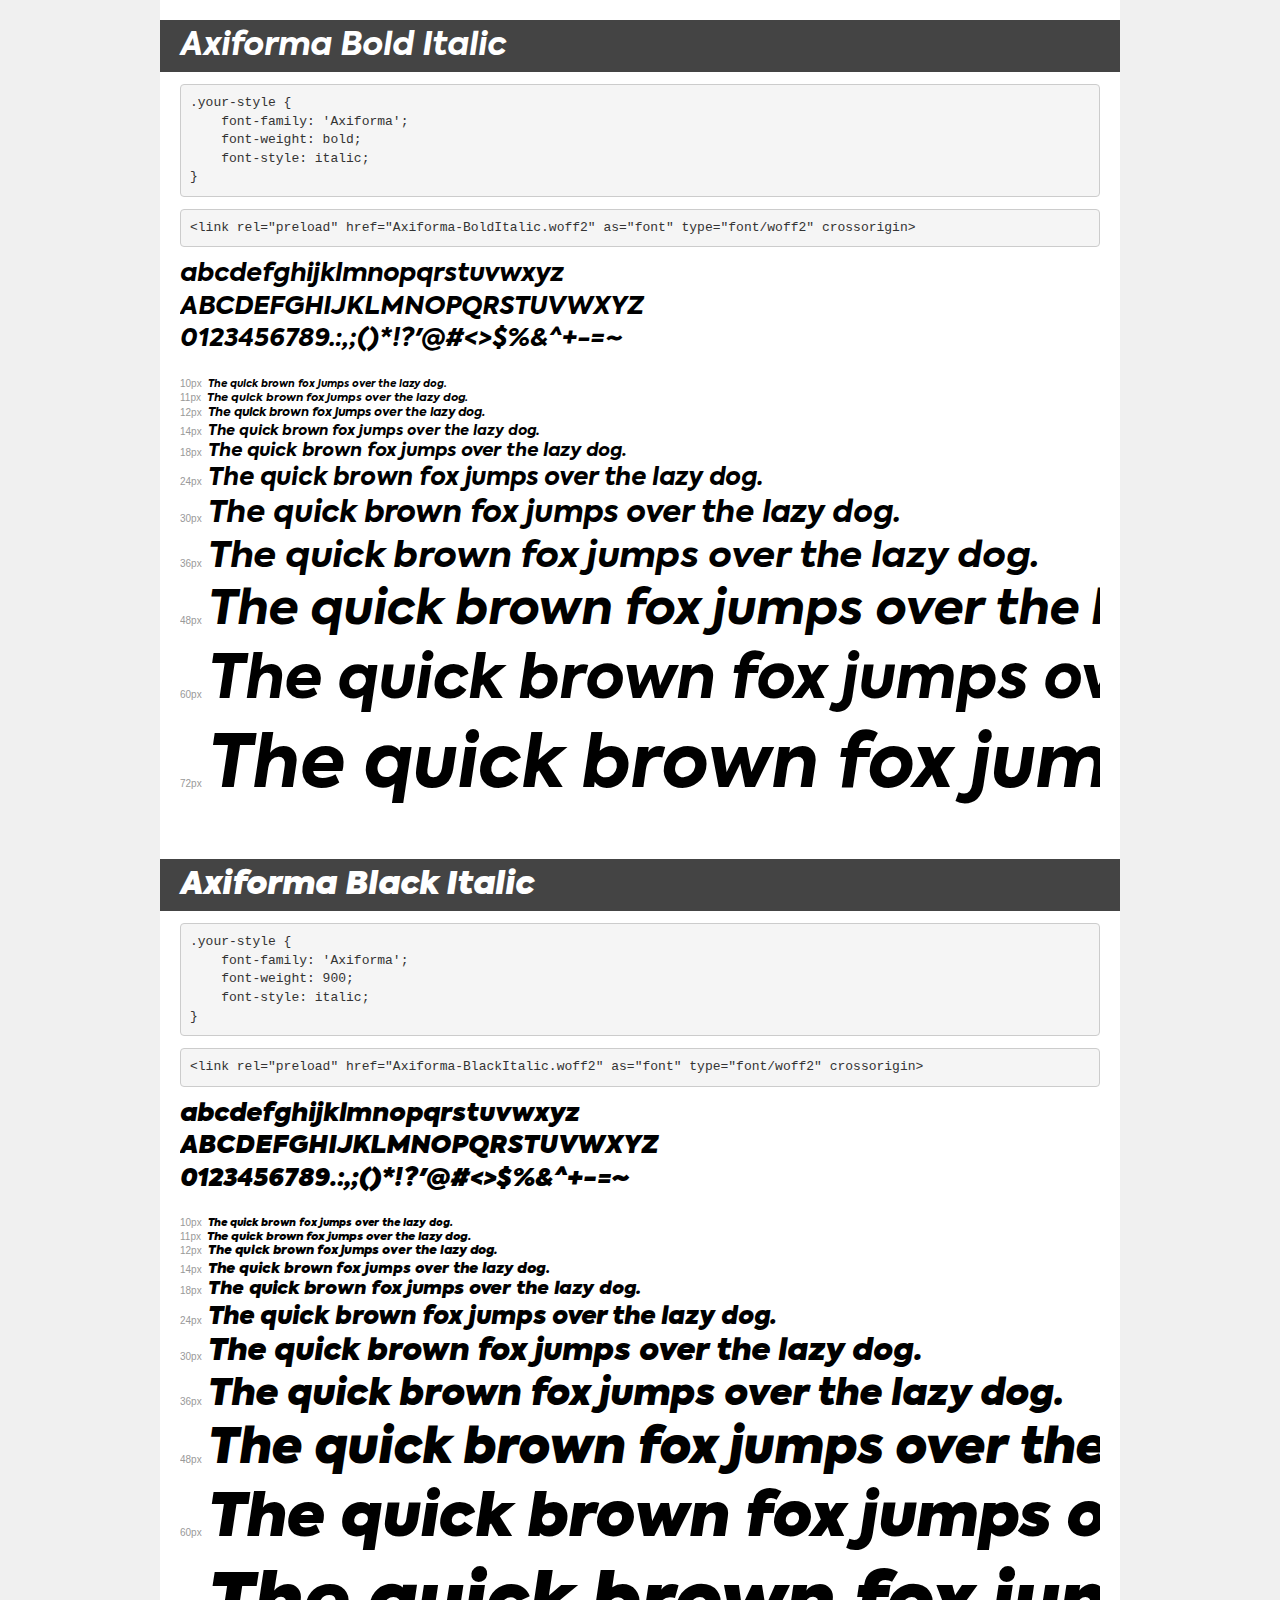
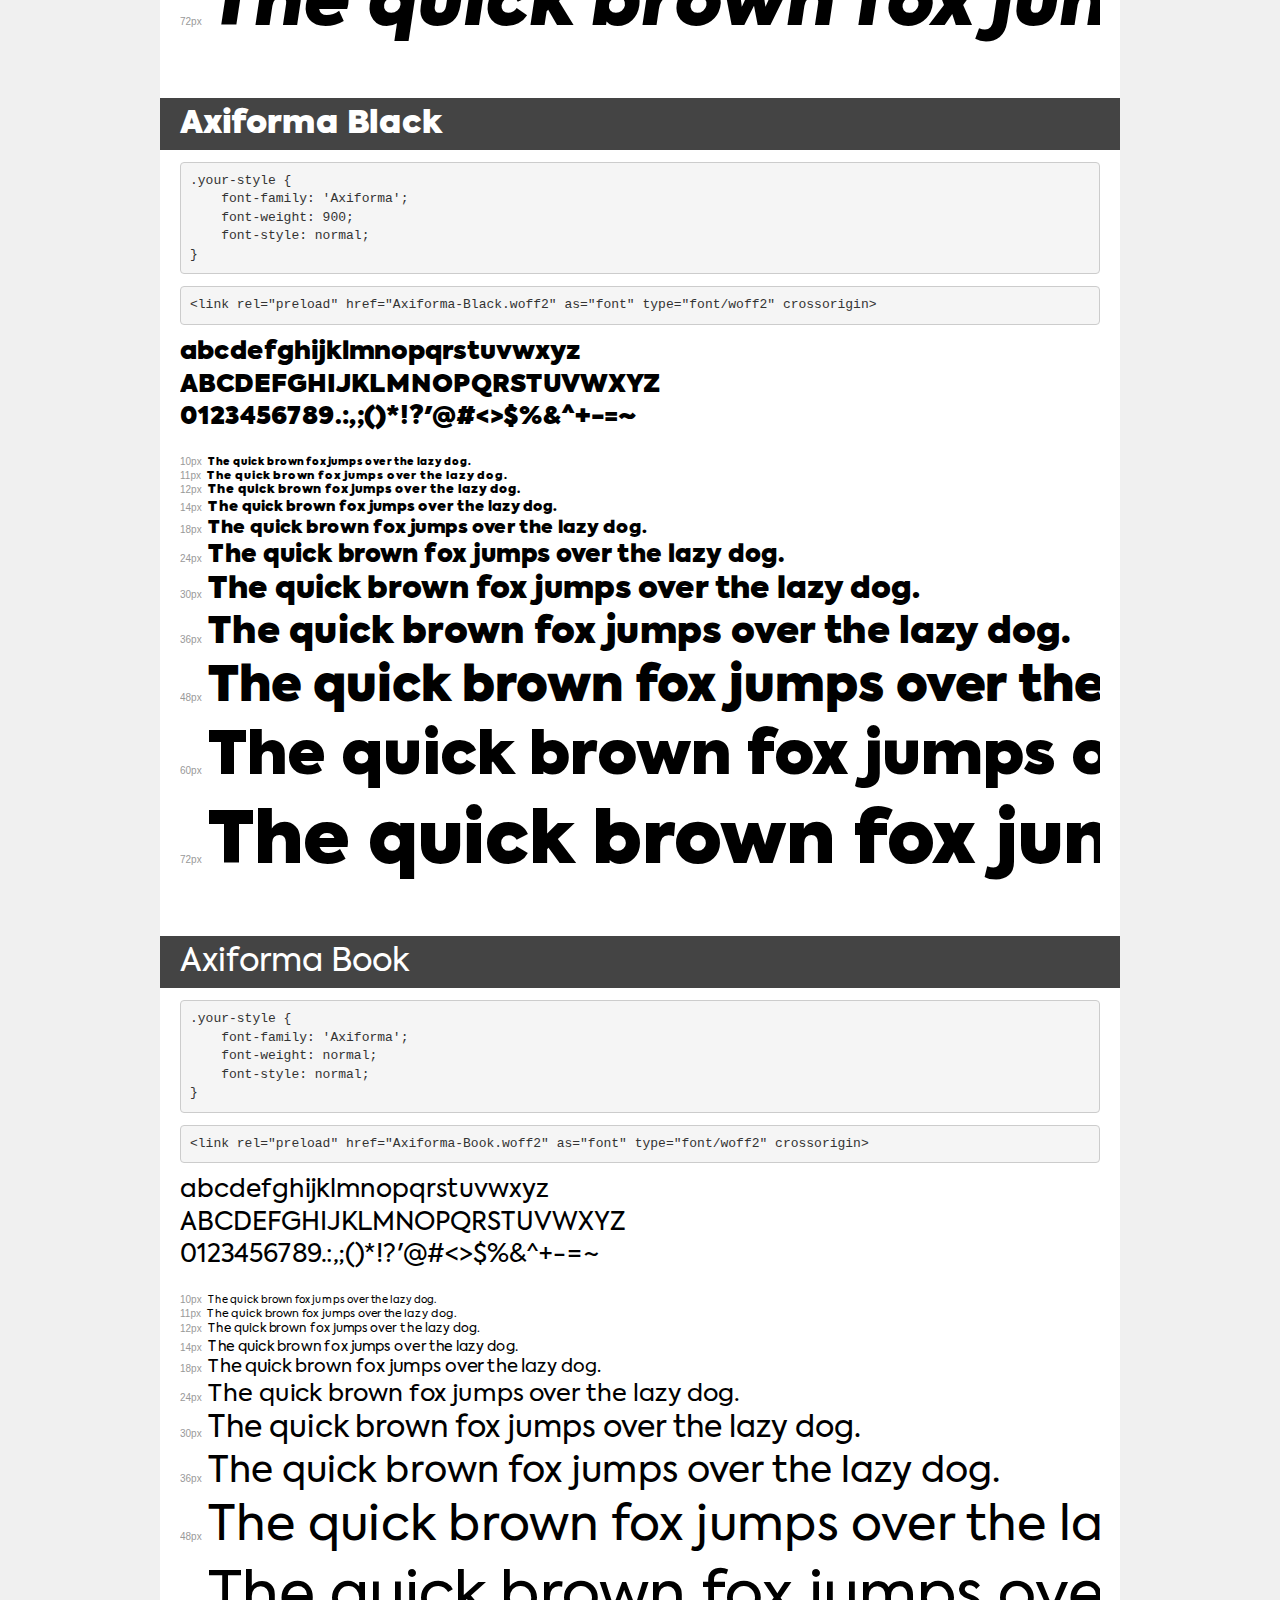
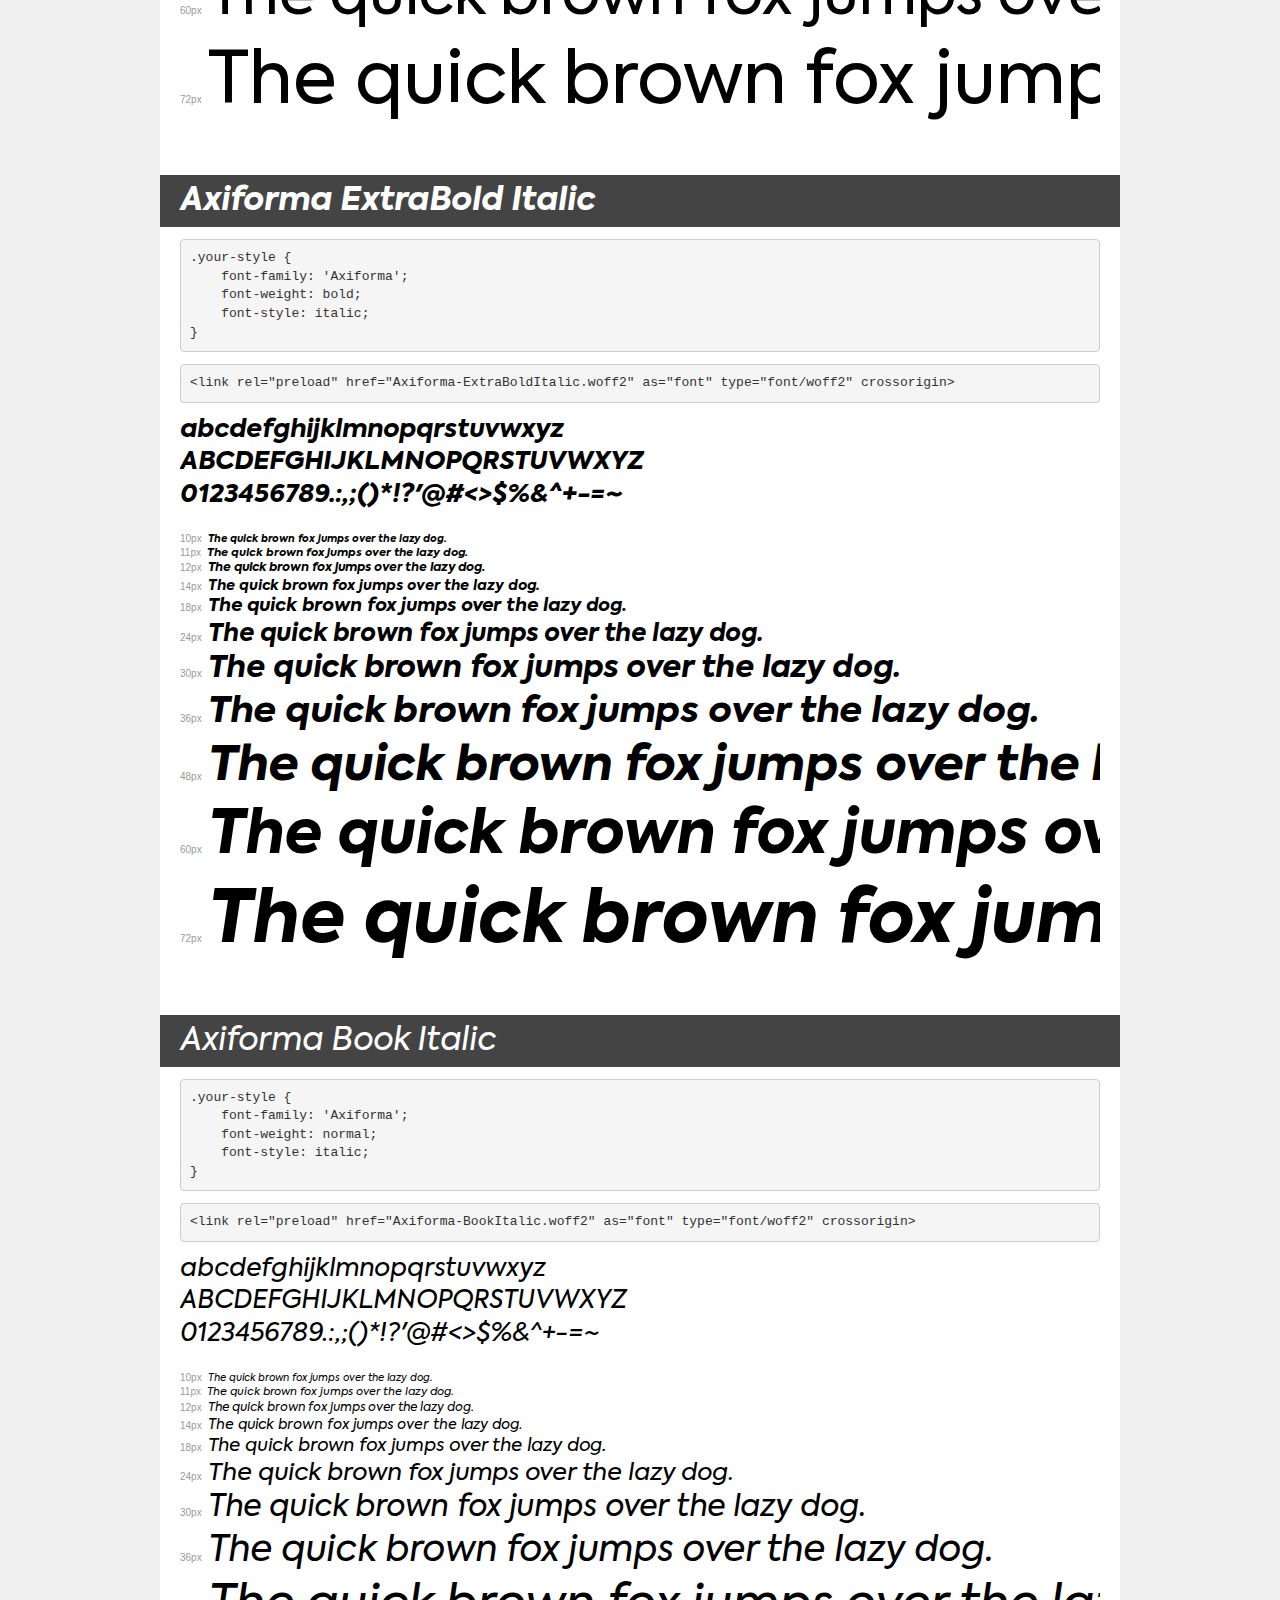
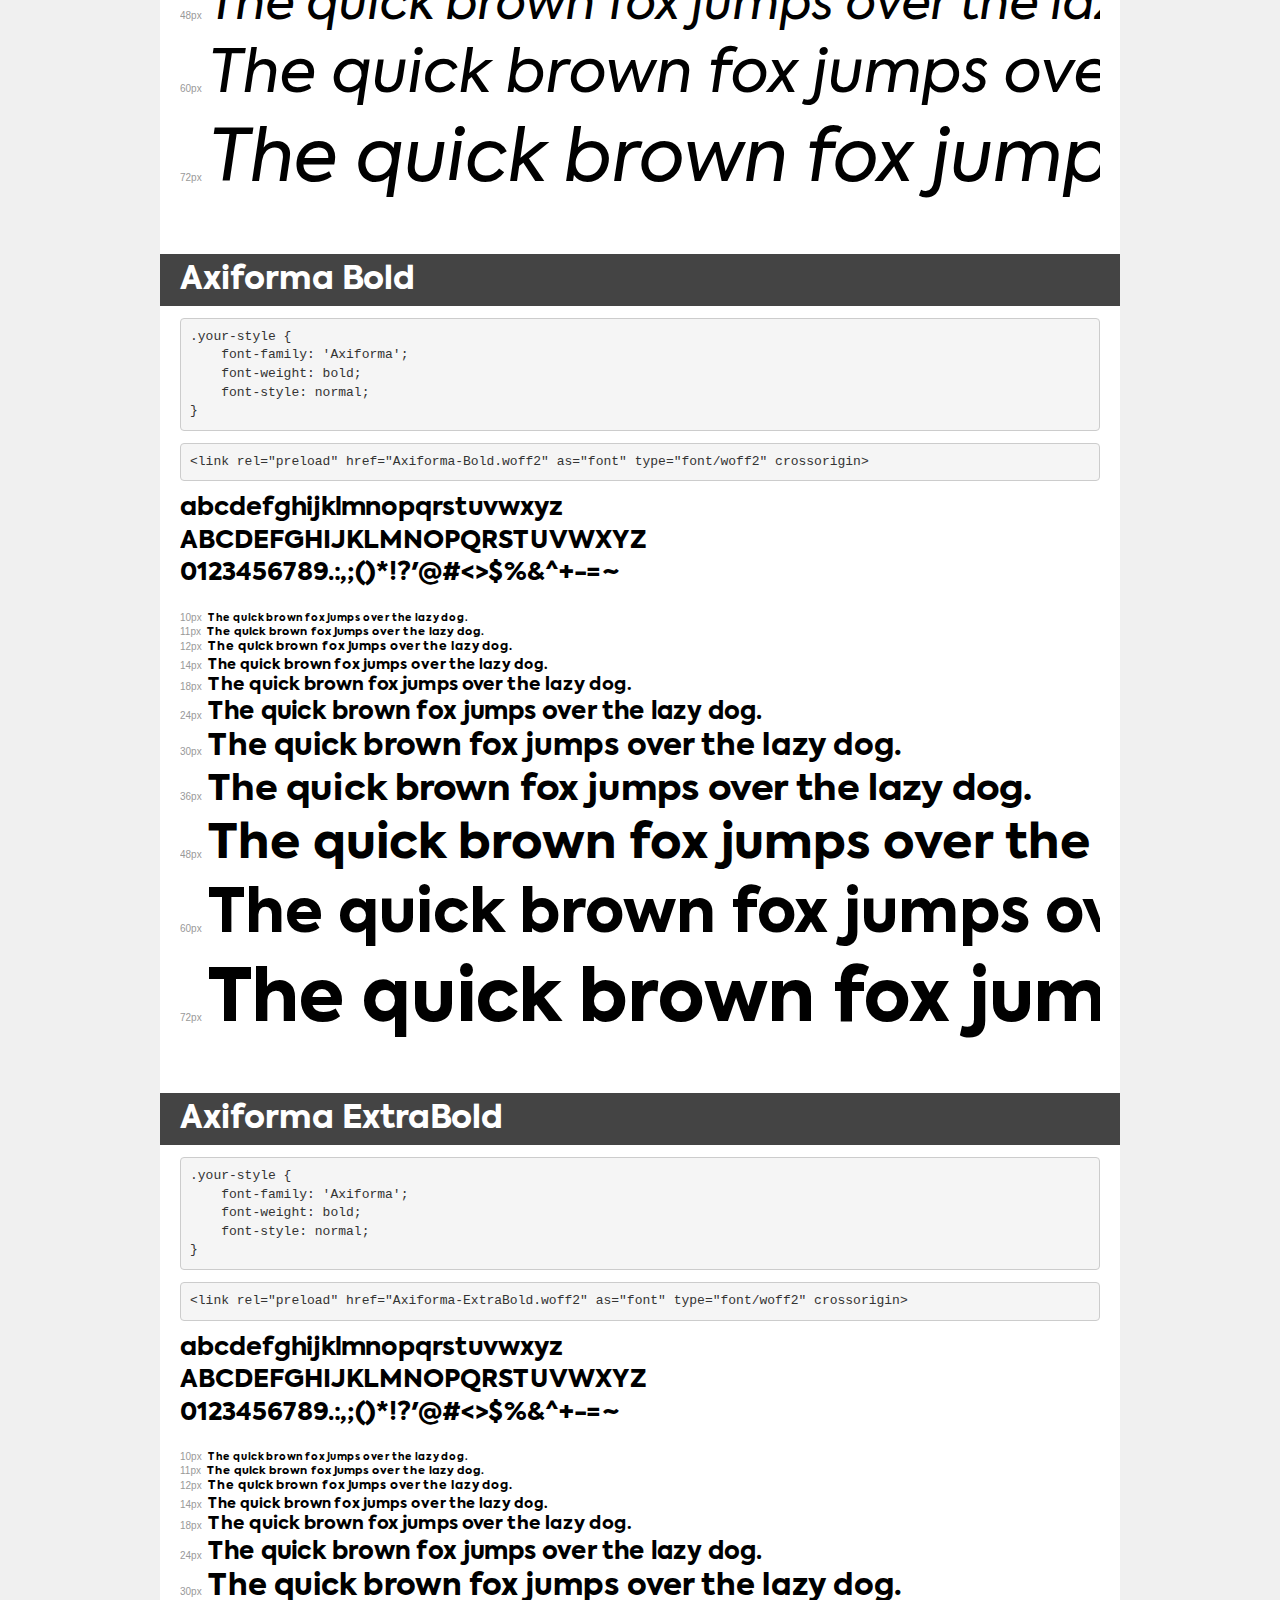
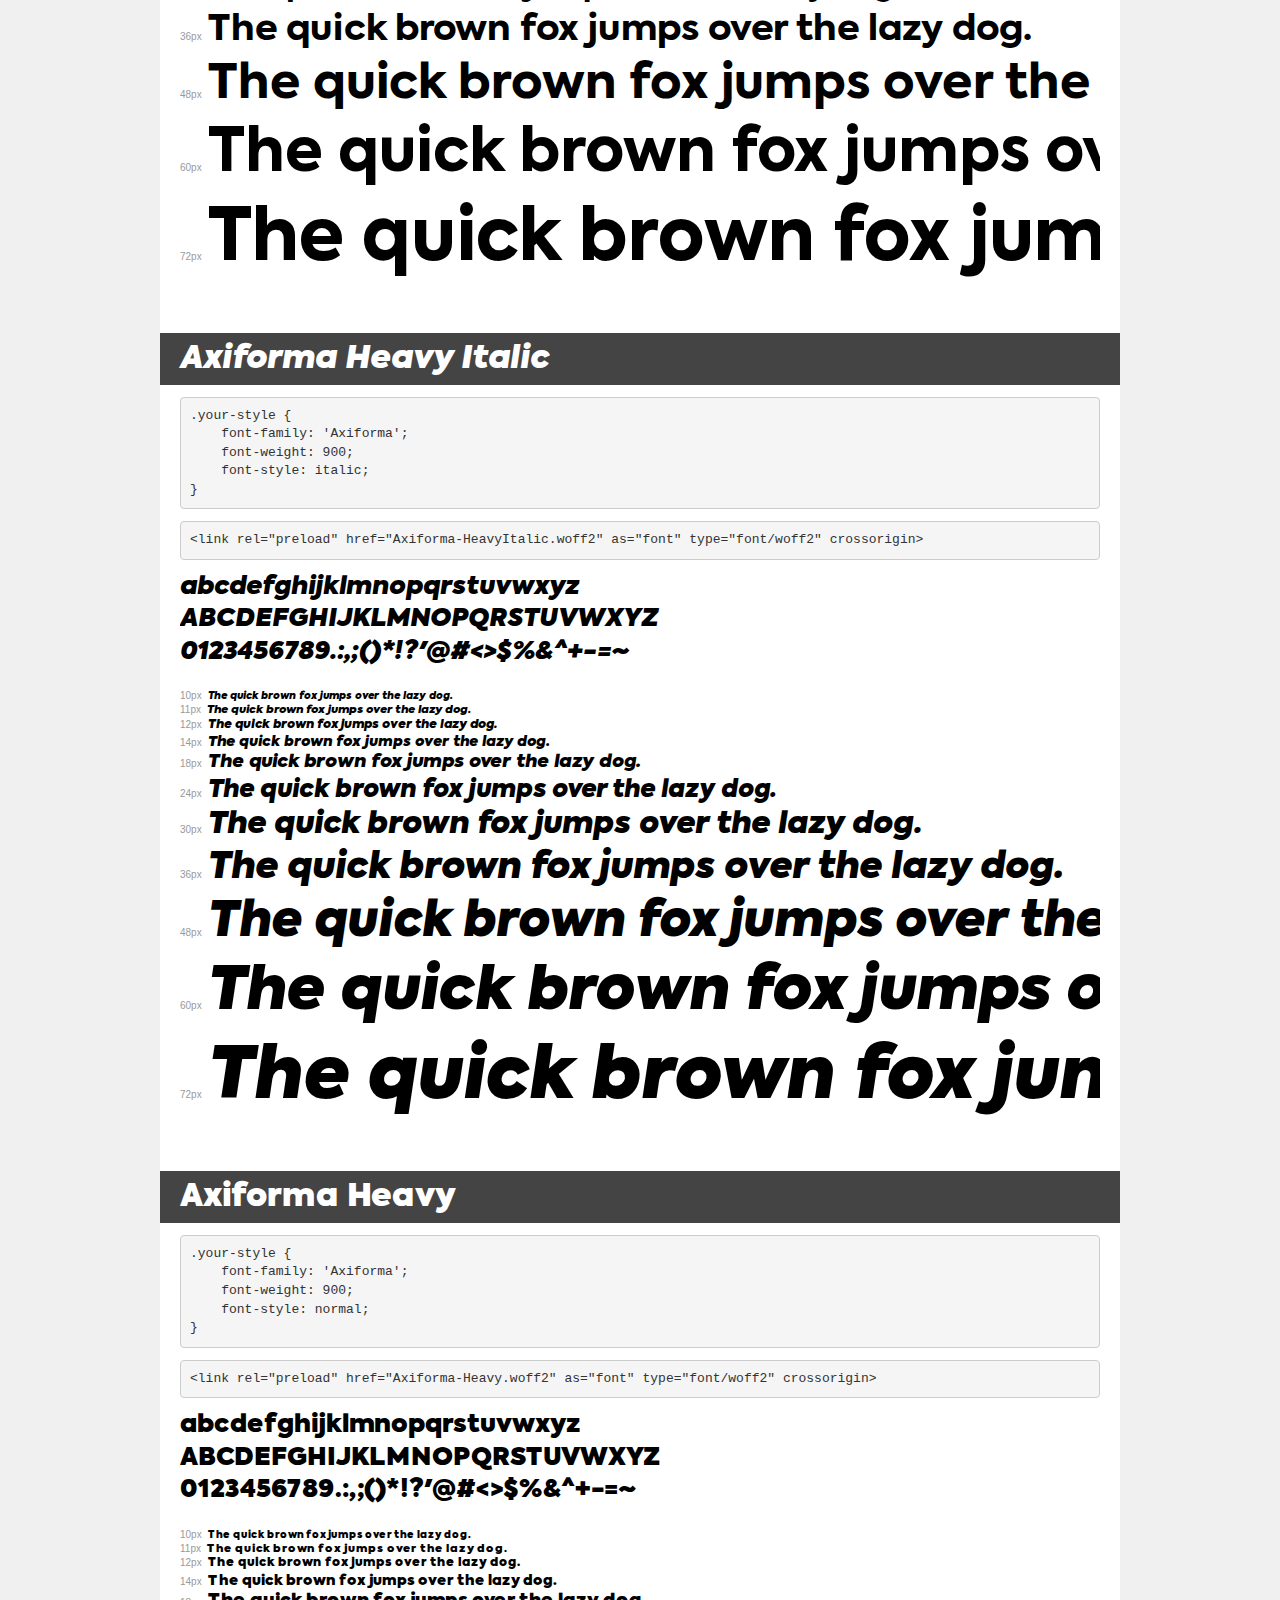
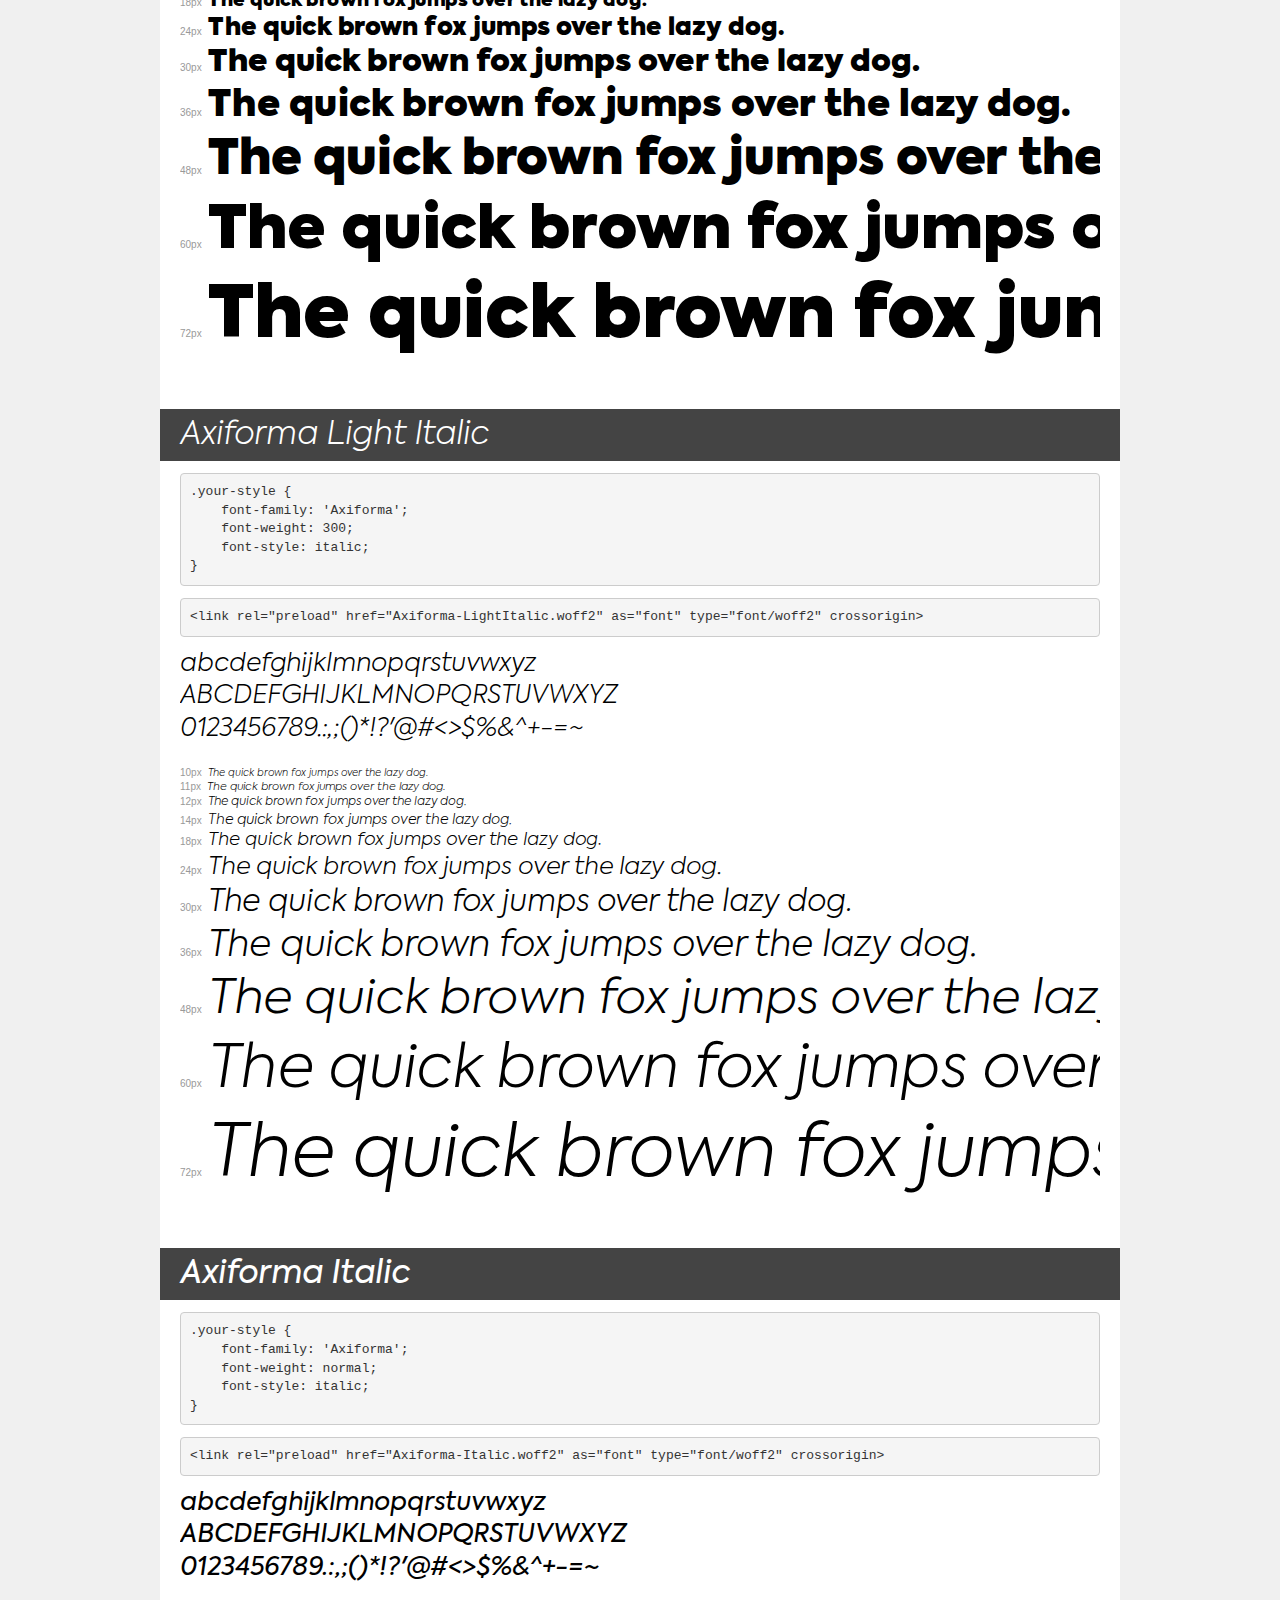
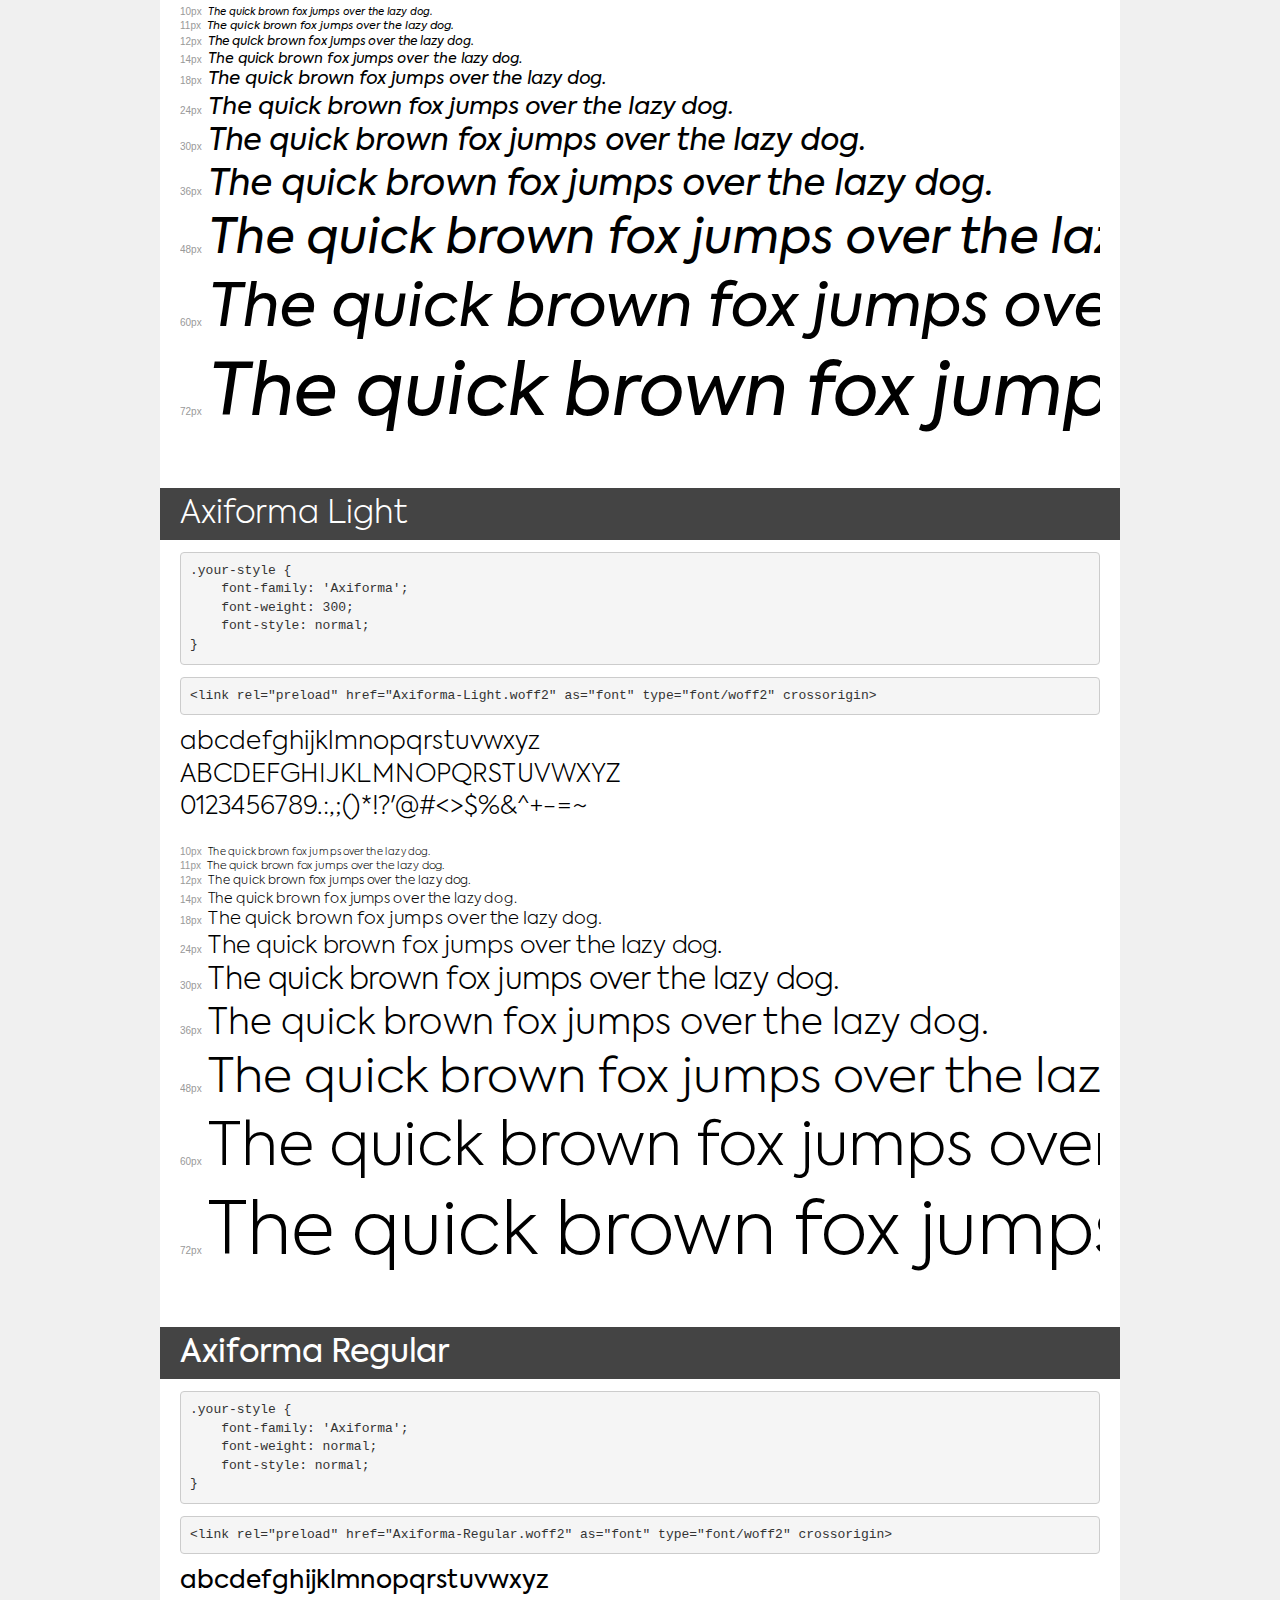
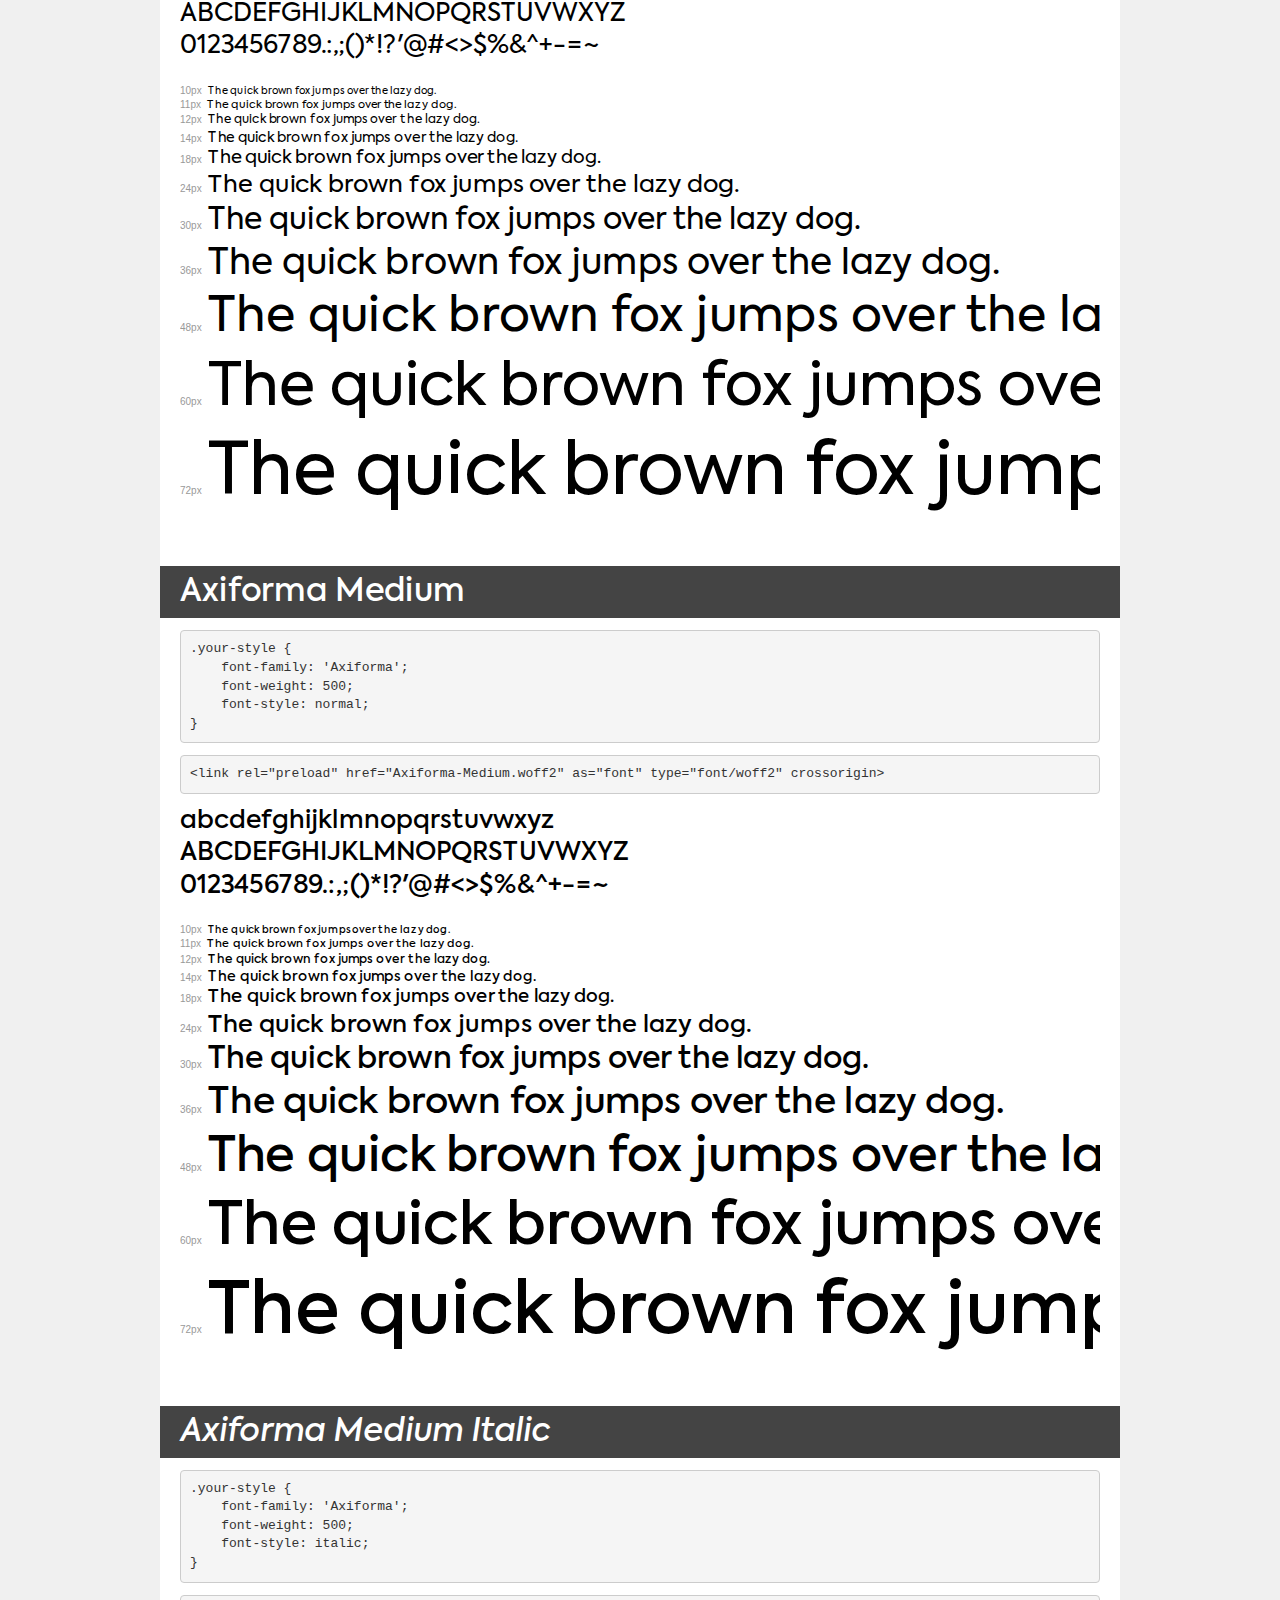
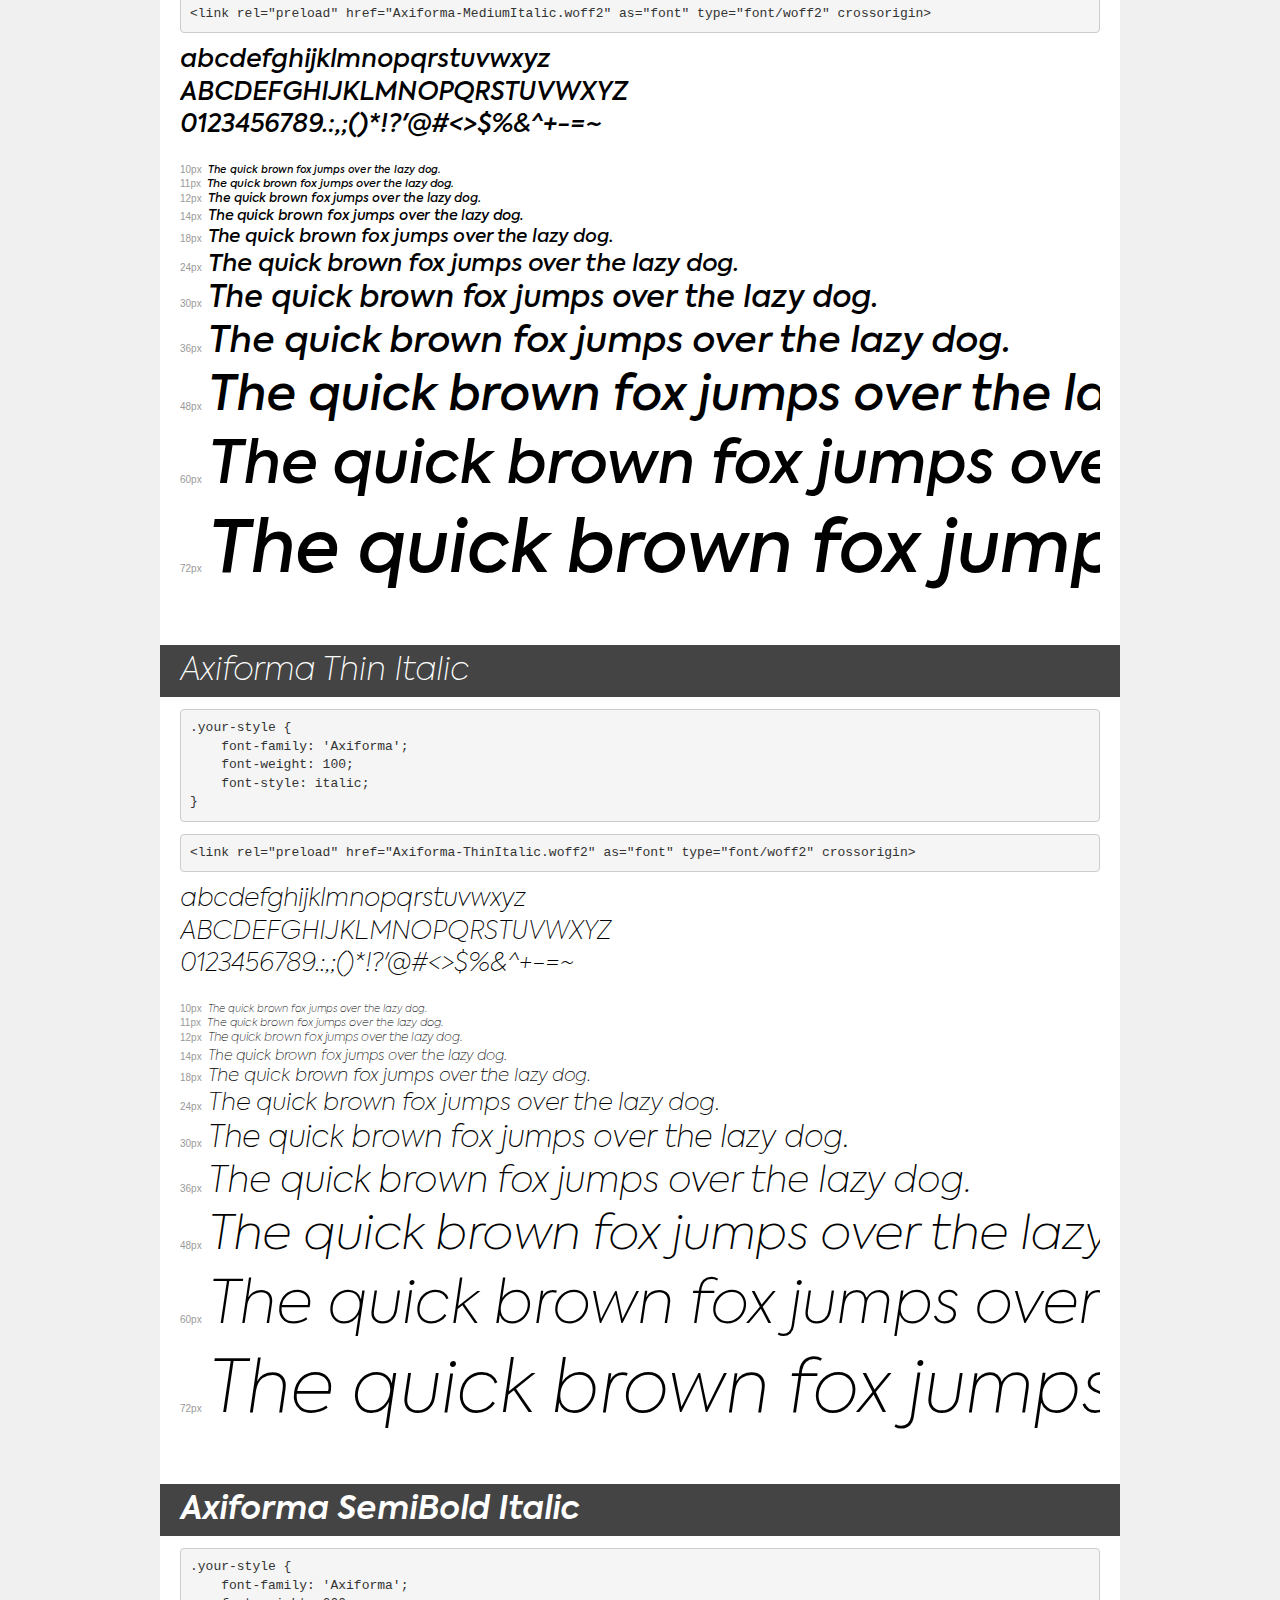
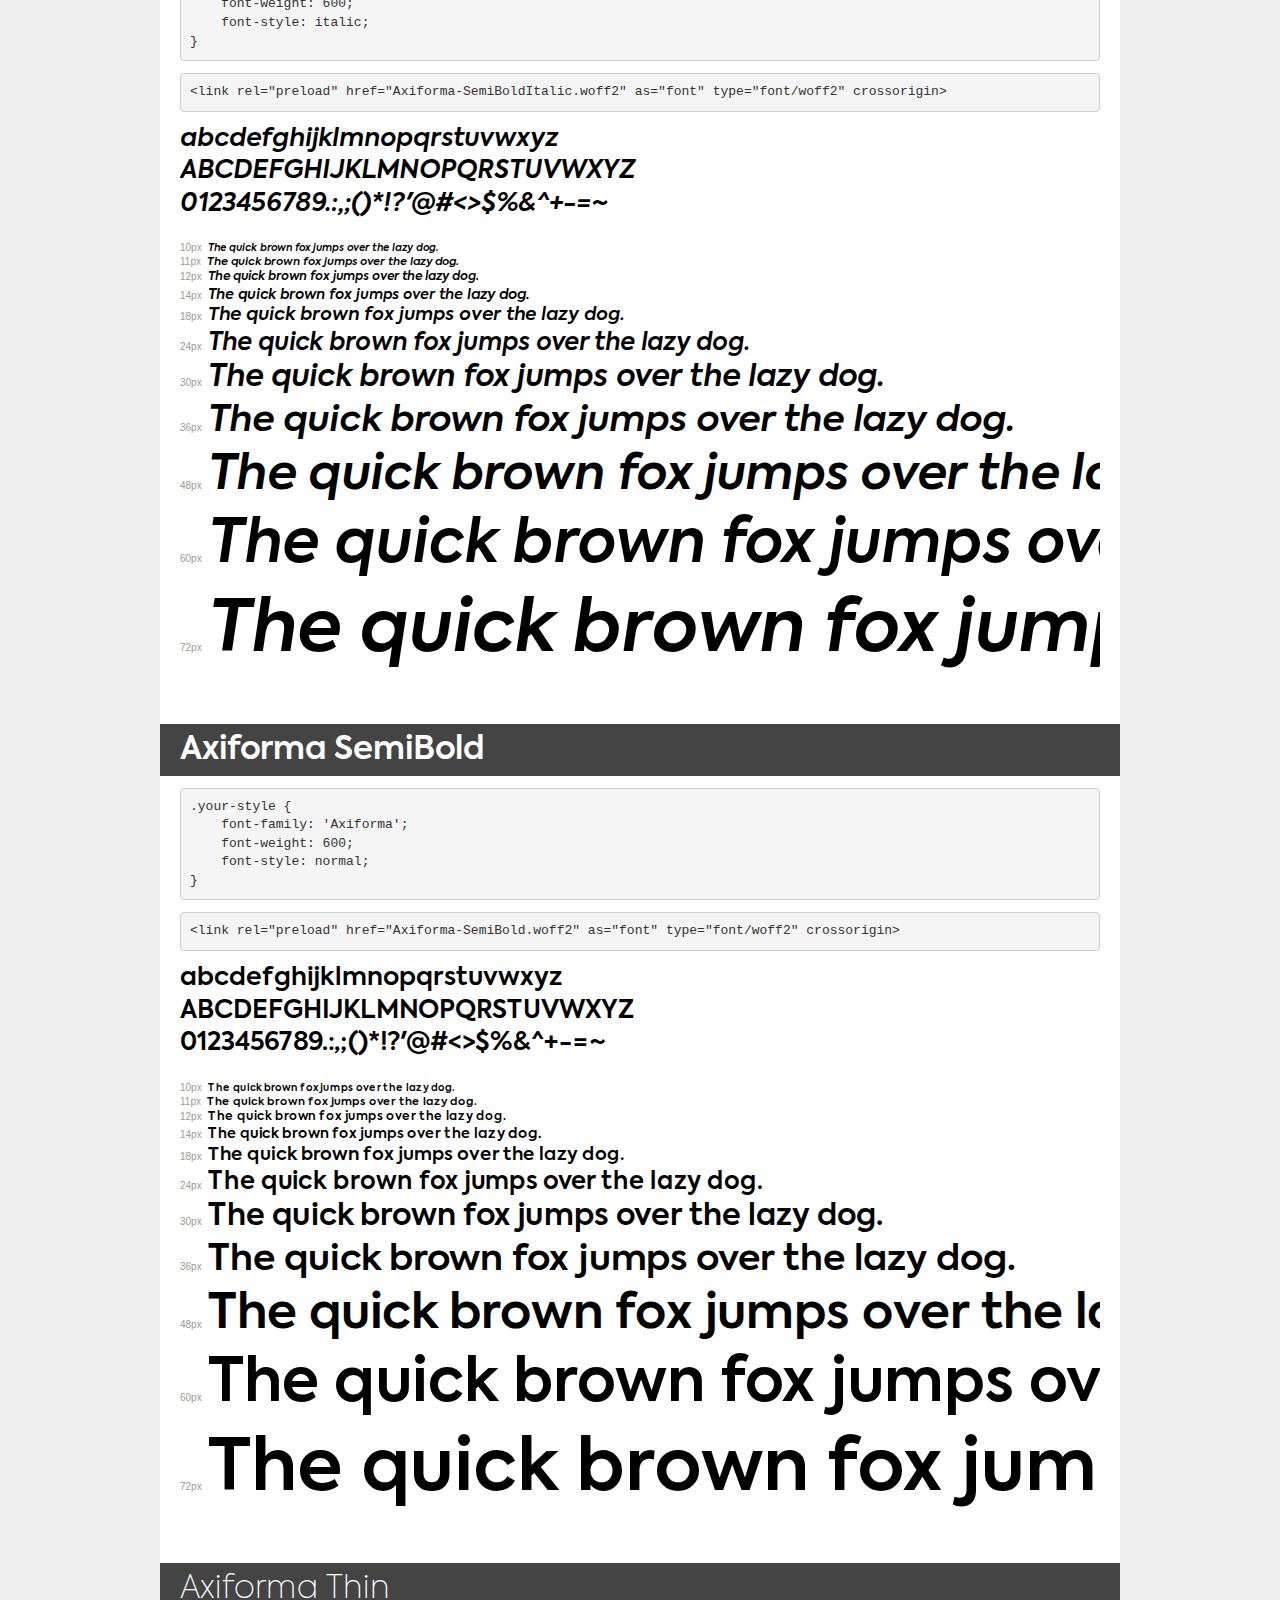
<file: fonts/demo.html>
<!DOCTYPE html>
<html lang="en">
<head>
    <meta charset="utf-8">
    <meta http-equiv="X-UA-Compatible" content="IE=edge">
    <meta name="viewport" content="width=device-width, initial-scale=1">
    <meta name="robots" content="noindex, noarchive">
    <meta name="format-detection" content="telephone=no">
    <title>Transfonter demo</title>
    <link href="stylesheet.css" rel="stylesheet">
    <style>
        /*
        http://meyerweb.com/eric/tools/css/reset/
        v2.0 | 20110126
        License: none (public domain)
        */
        html, body, div, span, applet, object, iframe,
        h1, h2, h3, h4, h5, h6, p, blockquote, pre,
        a, abbr, acronym, address, big, cite, code,
        del, dfn, em, img, ins, kbd, q, s, samp,
        small, strike, strong, sub, sup, tt, var,
        b, u, i, center,
        dl, dt, dd, ol, ul, li,
        fieldset, form, label, legend,
        table, caption, tbody, tfoot, thead, tr, th, td,
        article, aside, canvas, details, embed,
        figure, figcaption, footer, header, hgroup,
        menu, nav, output, ruby, section, summary,
        time, mark, audio, video {
            margin: 0;
            padding: 0;
            border: 0;
            font-size: 100%;
            font: inherit;
            vertical-align: baseline;
        }
        /* HTML5 display-role reset for older browsers */
        article, aside, details, figcaption, figure,
        footer, header, hgroup, menu, nav, section {
            display: block;
        }
        body {
            line-height: 1;
        }
        ol, ul {
            list-style: none;
        }
        blockquote, q {
            quotes: none;
        }
        blockquote:before, blockquote:after,
        q:before, q:after {
            content: '';
            content: none;
        }
        table {
            border-collapse: collapse;
            border-spacing: 0;
        }
        /* demo styles */
        body {
            background: #f0f0f0;
            color: #000;
        }
        .page {
            background: #fff;
            width: 920px;
            margin: 0 auto;
            padding: 20px 20px 0 20px;
            overflow: hidden;
        }
        .font-container {
            overflow-x: auto;
            overflow-y: hidden;
            margin-bottom: 40px;
            line-height: 1.3;
            white-space: nowrap;
            padding-bottom: 5px;
        }
        h1 {
            position: relative;
            background: #444;
            font-size: 32px;
            color: #fff;
            padding: 10px 20px;
            margin: 0 -20px 12px -20px;
        }
        .letters {
            font-size: 25px;
            margin-bottom: 20px;
        }
        .s10:before {
            content: '10px';
        }
        .s11:before {
            content: '11px';
        }
        .s12:before {
            content: '12px';
        }
        .s14:before {
            content: '14px';
        }
        .s18:before {
            content: '18px';
        }
        .s24:before {
            content: '24px';
        }
        .s30:before {
            content: '30px';
        }
        .s36:before {
            content: '36px';
        }
        .s48:before {
            content: '48px';
        }
        .s60:before {
            content: '60px';
        }
        .s72:before {
            content: '72px';
        }
        .s10:before, .s11:before, .s12:before, .s14:before,
        .s18:before, .s24:before, .s30:before, .s36:before,
        .s48:before, .s60:before, .s72:before {
            font-family: Arial, sans-serif;
            font-size: 10px;
            font-weight: normal;
            font-style: normal;
            color: #999;
            padding-right: 6px;
        }
        pre {
            display: block;
            padding: 9px;
            margin: 0 0 12px;
            font-family: Monaco, Menlo, Consolas, "Courier New", monospace;
            font-size: 13px;
            line-height: 1.428571429;
            color: #333;
            font-weight: normal;
            font-style: normal;
            background-color: #f5f5f5;
            border: 1px solid #ccc;
            overflow-x: auto;
            border-radius: 4px;
        }
        /* responsive */
        @media (max-width: 959px) {
            .page {
                width: auto;
                margin: 0;
            }
        }
    </style>
</head>
<body>
<div class="page">
    <div class="demo">
        <h1 style="font-family: 'Axiforma'; font-weight: bold; font-style: italic;">Axiforma Bold Italic</h1>
        <pre title="Usage">.your-style {
    font-family: 'Axiforma';
    font-weight: bold;
    font-style: italic;
}</pre>
        <pre title="Preload (optional)">
&lt;link rel=&quot;preload&quot; href=&quot;Axiforma-BoldItalic.woff2&quot; as=&quot;font&quot; type=&quot;font/woff2&quot; crossorigin&gt;</pre>
        <div class="font-container" style="font-family: 'Axiforma'; font-weight: bold; font-style: italic;">
            <p class="letters">
                abcdefghijklmnopqrstuvwxyz<br>
ABCDEFGHIJKLMNOPQRSTUVWXYZ<br>
                0123456789.:,;()*!?'@#&lt;&gt;$%&^+-=~
            </p>
            <p class="s10" style="font-size: 10px;">The quick brown fox jumps over the lazy dog.</p>
            <p class="s11" style="font-size: 11px;">The quick brown fox jumps over the lazy dog.</p>
            <p class="s12" style="font-size: 12px;">The quick brown fox jumps over the lazy dog.</p>
            <p class="s14" style="font-size: 14px;">The quick brown fox jumps over the lazy dog.</p>
            <p class="s18" style="font-size: 18px;">The quick brown fox jumps over the lazy dog.</p>
            <p class="s24" style="font-size: 24px;">The quick brown fox jumps over the lazy dog.</p>
            <p class="s30" style="font-size: 30px;">The quick brown fox jumps over the lazy dog.</p>
            <p class="s36" style="font-size: 36px;">The quick brown fox jumps over the lazy dog.</p>
            <p class="s48" style="font-size: 48px;">The quick brown fox jumps over the lazy dog.</p>
            <p class="s60" style="font-size: 60px;">The quick brown fox jumps over the lazy dog.</p>
            <p class="s72" style="font-size: 72px;">The quick brown fox jumps over the lazy dog.</p>
        </div>
    </div>

    <div class="demo">
        <h1 style="font-family: 'Axiforma'; font-weight: 900; font-style: italic;">Axiforma Black Italic</h1>
        <pre title="Usage">.your-style {
    font-family: 'Axiforma';
    font-weight: 900;
    font-style: italic;
}</pre>
        <pre title="Preload (optional)">
&lt;link rel=&quot;preload&quot; href=&quot;Axiforma-BlackItalic.woff2&quot; as=&quot;font&quot; type=&quot;font/woff2&quot; crossorigin&gt;</pre>
        <div class="font-container" style="font-family: 'Axiforma'; font-weight: 900; font-style: italic;">
            <p class="letters">
                abcdefghijklmnopqrstuvwxyz<br>
ABCDEFGHIJKLMNOPQRSTUVWXYZ<br>
                0123456789.:,;()*!?'@#&lt;&gt;$%&^+-=~
            </p>
            <p class="s10" style="font-size: 10px;">The quick brown fox jumps over the lazy dog.</p>
            <p class="s11" style="font-size: 11px;">The quick brown fox jumps over the lazy dog.</p>
            <p class="s12" style="font-size: 12px;">The quick brown fox jumps over the lazy dog.</p>
            <p class="s14" style="font-size: 14px;">The quick brown fox jumps over the lazy dog.</p>
            <p class="s18" style="font-size: 18px;">The quick brown fox jumps over the lazy dog.</p>
            <p class="s24" style="font-size: 24px;">The quick brown fox jumps over the lazy dog.</p>
            <p class="s30" style="font-size: 30px;">The quick brown fox jumps over the lazy dog.</p>
            <p class="s36" style="font-size: 36px;">The quick brown fox jumps over the lazy dog.</p>
            <p class="s48" style="font-size: 48px;">The quick brown fox jumps over the lazy dog.</p>
            <p class="s60" style="font-size: 60px;">The quick brown fox jumps over the lazy dog.</p>
            <p class="s72" style="font-size: 72px;">The quick brown fox jumps over the lazy dog.</p>
        </div>
    </div>

    <div class="demo">
        <h1 style="font-family: 'Axiforma'; font-weight: 900; font-style: normal;">Axiforma Black</h1>
        <pre title="Usage">.your-style {
    font-family: 'Axiforma';
    font-weight: 900;
    font-style: normal;
}</pre>
        <pre title="Preload (optional)">
&lt;link rel=&quot;preload&quot; href=&quot;Axiforma-Black.woff2&quot; as=&quot;font&quot; type=&quot;font/woff2&quot; crossorigin&gt;</pre>
        <div class="font-container" style="font-family: 'Axiforma'; font-weight: 900; font-style: normal;">
            <p class="letters">
                abcdefghijklmnopqrstuvwxyz<br>
ABCDEFGHIJKLMNOPQRSTUVWXYZ<br>
                0123456789.:,;()*!?'@#&lt;&gt;$%&^+-=~
            </p>
            <p class="s10" style="font-size: 10px;">The quick brown fox jumps over the lazy dog.</p>
            <p class="s11" style="font-size: 11px;">The quick brown fox jumps over the lazy dog.</p>
            <p class="s12" style="font-size: 12px;">The quick brown fox jumps over the lazy dog.</p>
            <p class="s14" style="font-size: 14px;">The quick brown fox jumps over the lazy dog.</p>
            <p class="s18" style="font-size: 18px;">The quick brown fox jumps over the lazy dog.</p>
            <p class="s24" style="font-size: 24px;">The quick brown fox jumps over the lazy dog.</p>
            <p class="s30" style="font-size: 30px;">The quick brown fox jumps over the lazy dog.</p>
            <p class="s36" style="font-size: 36px;">The quick brown fox jumps over the lazy dog.</p>
            <p class="s48" style="font-size: 48px;">The quick brown fox jumps over the lazy dog.</p>
            <p class="s60" style="font-size: 60px;">The quick brown fox jumps over the lazy dog.</p>
            <p class="s72" style="font-size: 72px;">The quick brown fox jumps over the lazy dog.</p>
        </div>
    </div>

    <div class="demo">
        <h1 style="font-family: 'Axiforma'; font-weight: normal; font-style: normal;">Axiforma Book</h1>
        <pre title="Usage">.your-style {
    font-family: 'Axiforma';
    font-weight: normal;
    font-style: normal;
}</pre>
        <pre title="Preload (optional)">
&lt;link rel=&quot;preload&quot; href=&quot;Axiforma-Book.woff2&quot; as=&quot;font&quot; type=&quot;font/woff2&quot; crossorigin&gt;</pre>
        <div class="font-container" style="font-family: 'Axiforma'; font-weight: normal; font-style: normal;">
            <p class="letters">
                abcdefghijklmnopqrstuvwxyz<br>
ABCDEFGHIJKLMNOPQRSTUVWXYZ<br>
                0123456789.:,;()*!?'@#&lt;&gt;$%&^+-=~
            </p>
            <p class="s10" style="font-size: 10px;">The quick brown fox jumps over the lazy dog.</p>
            <p class="s11" style="font-size: 11px;">The quick brown fox jumps over the lazy dog.</p>
            <p class="s12" style="font-size: 12px;">The quick brown fox jumps over the lazy dog.</p>
            <p class="s14" style="font-size: 14px;">The quick brown fox jumps over the lazy dog.</p>
            <p class="s18" style="font-size: 18px;">The quick brown fox jumps over the lazy dog.</p>
            <p class="s24" style="font-size: 24px;">The quick brown fox jumps over the lazy dog.</p>
            <p class="s30" style="font-size: 30px;">The quick brown fox jumps over the lazy dog.</p>
            <p class="s36" style="font-size: 36px;">The quick brown fox jumps over the lazy dog.</p>
            <p class="s48" style="font-size: 48px;">The quick brown fox jumps over the lazy dog.</p>
            <p class="s60" style="font-size: 60px;">The quick brown fox jumps over the lazy dog.</p>
            <p class="s72" style="font-size: 72px;">The quick brown fox jumps over the lazy dog.</p>
        </div>
    </div>

    <div class="demo">
        <h1 style="font-family: 'Axiforma'; font-weight: bold; font-style: italic;">Axiforma ExtraBold Italic</h1>
        <pre title="Usage">.your-style {
    font-family: 'Axiforma';
    font-weight: bold;
    font-style: italic;
}</pre>
        <pre title="Preload (optional)">
&lt;link rel=&quot;preload&quot; href=&quot;Axiforma-ExtraBoldItalic.woff2&quot; as=&quot;font&quot; type=&quot;font/woff2&quot; crossorigin&gt;</pre>
        <div class="font-container" style="font-family: 'Axiforma'; font-weight: bold; font-style: italic;">
            <p class="letters">
                abcdefghijklmnopqrstuvwxyz<br>
ABCDEFGHIJKLMNOPQRSTUVWXYZ<br>
                0123456789.:,;()*!?'@#&lt;&gt;$%&^+-=~
            </p>
            <p class="s10" style="font-size: 10px;">The quick brown fox jumps over the lazy dog.</p>
            <p class="s11" style="font-size: 11px;">The quick brown fox jumps over the lazy dog.</p>
            <p class="s12" style="font-size: 12px;">The quick brown fox jumps over the lazy dog.</p>
            <p class="s14" style="font-size: 14px;">The quick brown fox jumps over the lazy dog.</p>
            <p class="s18" style="font-size: 18px;">The quick brown fox jumps over the lazy dog.</p>
            <p class="s24" style="font-size: 24px;">The quick brown fox jumps over the lazy dog.</p>
            <p class="s30" style="font-size: 30px;">The quick brown fox jumps over the lazy dog.</p>
            <p class="s36" style="font-size: 36px;">The quick brown fox jumps over the lazy dog.</p>
            <p class="s48" style="font-size: 48px;">The quick brown fox jumps over the lazy dog.</p>
            <p class="s60" style="font-size: 60px;">The quick brown fox jumps over the lazy dog.</p>
            <p class="s72" style="font-size: 72px;">The quick brown fox jumps over the lazy dog.</p>
        </div>
    </div>

    <div class="demo">
        <h1 style="font-family: 'Axiforma'; font-weight: normal; font-style: italic;">Axiforma Book Italic</h1>
        <pre title="Usage">.your-style {
    font-family: 'Axiforma';
    font-weight: normal;
    font-style: italic;
}</pre>
        <pre title="Preload (optional)">
&lt;link rel=&quot;preload&quot; href=&quot;Axiforma-BookItalic.woff2&quot; as=&quot;font&quot; type=&quot;font/woff2&quot; crossorigin&gt;</pre>
        <div class="font-container" style="font-family: 'Axiforma'; font-weight: normal; font-style: italic;">
            <p class="letters">
                abcdefghijklmnopqrstuvwxyz<br>
ABCDEFGHIJKLMNOPQRSTUVWXYZ<br>
                0123456789.:,;()*!?'@#&lt;&gt;$%&^+-=~
            </p>
            <p class="s10" style="font-size: 10px;">The quick brown fox jumps over the lazy dog.</p>
            <p class="s11" style="font-size: 11px;">The quick brown fox jumps over the lazy dog.</p>
            <p class="s12" style="font-size: 12px;">The quick brown fox jumps over the lazy dog.</p>
            <p class="s14" style="font-size: 14px;">The quick brown fox jumps over the lazy dog.</p>
            <p class="s18" style="font-size: 18px;">The quick brown fox jumps over the lazy dog.</p>
            <p class="s24" style="font-size: 24px;">The quick brown fox jumps over the lazy dog.</p>
            <p class="s30" style="font-size: 30px;">The quick brown fox jumps over the lazy dog.</p>
            <p class="s36" style="font-size: 36px;">The quick brown fox jumps over the lazy dog.</p>
            <p class="s48" style="font-size: 48px;">The quick brown fox jumps over the lazy dog.</p>
            <p class="s60" style="font-size: 60px;">The quick brown fox jumps over the lazy dog.</p>
            <p class="s72" style="font-size: 72px;">The quick brown fox jumps over the lazy dog.</p>
        </div>
    </div>

    <div class="demo">
        <h1 style="font-family: 'Axiforma'; font-weight: bold; font-style: normal;">Axiforma Bold</h1>
        <pre title="Usage">.your-style {
    font-family: 'Axiforma';
    font-weight: bold;
    font-style: normal;
}</pre>
        <pre title="Preload (optional)">
&lt;link rel=&quot;preload&quot; href=&quot;Axiforma-Bold.woff2&quot; as=&quot;font&quot; type=&quot;font/woff2&quot; crossorigin&gt;</pre>
        <div class="font-container" style="font-family: 'Axiforma'; font-weight: bold; font-style: normal;">
            <p class="letters">
                abcdefghijklmnopqrstuvwxyz<br>
ABCDEFGHIJKLMNOPQRSTUVWXYZ<br>
                0123456789.:,;()*!?'@#&lt;&gt;$%&^+-=~
            </p>
            <p class="s10" style="font-size: 10px;">The quick brown fox jumps over the lazy dog.</p>
            <p class="s11" style="font-size: 11px;">The quick brown fox jumps over the lazy dog.</p>
            <p class="s12" style="font-size: 12px;">The quick brown fox jumps over the lazy dog.</p>
            <p class="s14" style="font-size: 14px;">The quick brown fox jumps over the lazy dog.</p>
            <p class="s18" style="font-size: 18px;">The quick brown fox jumps over the lazy dog.</p>
            <p class="s24" style="font-size: 24px;">The quick brown fox jumps over the lazy dog.</p>
            <p class="s30" style="font-size: 30px;">The quick brown fox jumps over the lazy dog.</p>
            <p class="s36" style="font-size: 36px;">The quick brown fox jumps over the lazy dog.</p>
            <p class="s48" style="font-size: 48px;">The quick brown fox jumps over the lazy dog.</p>
            <p class="s60" style="font-size: 60px;">The quick brown fox jumps over the lazy dog.</p>
            <p class="s72" style="font-size: 72px;">The quick brown fox jumps over the lazy dog.</p>
        </div>
    </div>

    <div class="demo">
        <h1 style="font-family: 'Axiforma'; font-weight: bold; font-style: normal;">Axiforma ExtraBold</h1>
        <pre title="Usage">.your-style {
    font-family: 'Axiforma';
    font-weight: bold;
    font-style: normal;
}</pre>
        <pre title="Preload (optional)">
&lt;link rel=&quot;preload&quot; href=&quot;Axiforma-ExtraBold.woff2&quot; as=&quot;font&quot; type=&quot;font/woff2&quot; crossorigin&gt;</pre>
        <div class="font-container" style="font-family: 'Axiforma'; font-weight: bold; font-style: normal;">
            <p class="letters">
                abcdefghijklmnopqrstuvwxyz<br>
ABCDEFGHIJKLMNOPQRSTUVWXYZ<br>
                0123456789.:,;()*!?'@#&lt;&gt;$%&^+-=~
            </p>
            <p class="s10" style="font-size: 10px;">The quick brown fox jumps over the lazy dog.</p>
            <p class="s11" style="font-size: 11px;">The quick brown fox jumps over the lazy dog.</p>
            <p class="s12" style="font-size: 12px;">The quick brown fox jumps over the lazy dog.</p>
            <p class="s14" style="font-size: 14px;">The quick brown fox jumps over the lazy dog.</p>
            <p class="s18" style="font-size: 18px;">The quick brown fox jumps over the lazy dog.</p>
            <p class="s24" style="font-size: 24px;">The quick brown fox jumps over the lazy dog.</p>
            <p class="s30" style="font-size: 30px;">The quick brown fox jumps over the lazy dog.</p>
            <p class="s36" style="font-size: 36px;">The quick brown fox jumps over the lazy dog.</p>
            <p class="s48" style="font-size: 48px;">The quick brown fox jumps over the lazy dog.</p>
            <p class="s60" style="font-size: 60px;">The quick brown fox jumps over the lazy dog.</p>
            <p class="s72" style="font-size: 72px;">The quick brown fox jumps over the lazy dog.</p>
        </div>
    </div>

    <div class="demo">
        <h1 style="font-family: 'Axiforma'; font-weight: 900; font-style: italic;">Axiforma Heavy Italic</h1>
        <pre title="Usage">.your-style {
    font-family: 'Axiforma';
    font-weight: 900;
    font-style: italic;
}</pre>
        <pre title="Preload (optional)">
&lt;link rel=&quot;preload&quot; href=&quot;Axiforma-HeavyItalic.woff2&quot; as=&quot;font&quot; type=&quot;font/woff2&quot; crossorigin&gt;</pre>
        <div class="font-container" style="font-family: 'Axiforma'; font-weight: 900; font-style: italic;">
            <p class="letters">
                abcdefghijklmnopqrstuvwxyz<br>
ABCDEFGHIJKLMNOPQRSTUVWXYZ<br>
                0123456789.:,;()*!?'@#&lt;&gt;$%&^+-=~
            </p>
            <p class="s10" style="font-size: 10px;">The quick brown fox jumps over the lazy dog.</p>
            <p class="s11" style="font-size: 11px;">The quick brown fox jumps over the lazy dog.</p>
            <p class="s12" style="font-size: 12px;">The quick brown fox jumps over the lazy dog.</p>
            <p class="s14" style="font-size: 14px;">The quick brown fox jumps over the lazy dog.</p>
            <p class="s18" style="font-size: 18px;">The quick brown fox jumps over the lazy dog.</p>
            <p class="s24" style="font-size: 24px;">The quick brown fox jumps over the lazy dog.</p>
            <p class="s30" style="font-size: 30px;">The quick brown fox jumps over the lazy dog.</p>
            <p class="s36" style="font-size: 36px;">The quick brown fox jumps over the lazy dog.</p>
            <p class="s48" style="font-size: 48px;">The quick brown fox jumps over the lazy dog.</p>
            <p class="s60" style="font-size: 60px;">The quick brown fox jumps over the lazy dog.</p>
            <p class="s72" style="font-size: 72px;">The quick brown fox jumps over the lazy dog.</p>
        </div>
    </div>

    <div class="demo">
        <h1 style="font-family: 'Axiforma'; font-weight: 900; font-style: normal;">Axiforma Heavy</h1>
        <pre title="Usage">.your-style {
    font-family: 'Axiforma';
    font-weight: 900;
    font-style: normal;
}</pre>
        <pre title="Preload (optional)">
&lt;link rel=&quot;preload&quot; href=&quot;Axiforma-Heavy.woff2&quot; as=&quot;font&quot; type=&quot;font/woff2&quot; crossorigin&gt;</pre>
        <div class="font-container" style="font-family: 'Axiforma'; font-weight: 900; font-style: normal;">
            <p class="letters">
                abcdefghijklmnopqrstuvwxyz<br>
ABCDEFGHIJKLMNOPQRSTUVWXYZ<br>
                0123456789.:,;()*!?'@#&lt;&gt;$%&^+-=~
            </p>
            <p class="s10" style="font-size: 10px;">The quick brown fox jumps over the lazy dog.</p>
            <p class="s11" style="font-size: 11px;">The quick brown fox jumps over the lazy dog.</p>
            <p class="s12" style="font-size: 12px;">The quick brown fox jumps over the lazy dog.</p>
            <p class="s14" style="font-size: 14px;">The quick brown fox jumps over the lazy dog.</p>
            <p class="s18" style="font-size: 18px;">The quick brown fox jumps over the lazy dog.</p>
            <p class="s24" style="font-size: 24px;">The quick brown fox jumps over the lazy dog.</p>
            <p class="s30" style="font-size: 30px;">The quick brown fox jumps over the lazy dog.</p>
            <p class="s36" style="font-size: 36px;">The quick brown fox jumps over the lazy dog.</p>
            <p class="s48" style="font-size: 48px;">The quick brown fox jumps over the lazy dog.</p>
            <p class="s60" style="font-size: 60px;">The quick brown fox jumps over the lazy dog.</p>
            <p class="s72" style="font-size: 72px;">The quick brown fox jumps over the lazy dog.</p>
        </div>
    </div>

    <div class="demo">
        <h1 style="font-family: 'Axiforma'; font-weight: 300; font-style: italic;">Axiforma Light Italic</h1>
        <pre title="Usage">.your-style {
    font-family: 'Axiforma';
    font-weight: 300;
    font-style: italic;
}</pre>
        <pre title="Preload (optional)">
&lt;link rel=&quot;preload&quot; href=&quot;Axiforma-LightItalic.woff2&quot; as=&quot;font&quot; type=&quot;font/woff2&quot; crossorigin&gt;</pre>
        <div class="font-container" style="font-family: 'Axiforma'; font-weight: 300; font-style: italic;">
            <p class="letters">
                abcdefghijklmnopqrstuvwxyz<br>
ABCDEFGHIJKLMNOPQRSTUVWXYZ<br>
                0123456789.:,;()*!?'@#&lt;&gt;$%&^+-=~
            </p>
            <p class="s10" style="font-size: 10px;">The quick brown fox jumps over the lazy dog.</p>
            <p class="s11" style="font-size: 11px;">The quick brown fox jumps over the lazy dog.</p>
            <p class="s12" style="font-size: 12px;">The quick brown fox jumps over the lazy dog.</p>
            <p class="s14" style="font-size: 14px;">The quick brown fox jumps over the lazy dog.</p>
            <p class="s18" style="font-size: 18px;">The quick brown fox jumps over the lazy dog.</p>
            <p class="s24" style="font-size: 24px;">The quick brown fox jumps over the lazy dog.</p>
            <p class="s30" style="font-size: 30px;">The quick brown fox jumps over the lazy dog.</p>
            <p class="s36" style="font-size: 36px;">The quick brown fox jumps over the lazy dog.</p>
            <p class="s48" style="font-size: 48px;">The quick brown fox jumps over the lazy dog.</p>
            <p class="s60" style="font-size: 60px;">The quick brown fox jumps over the lazy dog.</p>
            <p class="s72" style="font-size: 72px;">The quick brown fox jumps over the lazy dog.</p>
        </div>
    </div>

    <div class="demo">
        <h1 style="font-family: 'Axiforma'; font-weight: normal; font-style: italic;">Axiforma Italic</h1>
        <pre title="Usage">.your-style {
    font-family: 'Axiforma';
    font-weight: normal;
    font-style: italic;
}</pre>
        <pre title="Preload (optional)">
&lt;link rel=&quot;preload&quot; href=&quot;Axiforma-Italic.woff2&quot; as=&quot;font&quot; type=&quot;font/woff2&quot; crossorigin&gt;</pre>
        <div class="font-container" style="font-family: 'Axiforma'; font-weight: normal; font-style: italic;">
            <p class="letters">
                abcdefghijklmnopqrstuvwxyz<br>
ABCDEFGHIJKLMNOPQRSTUVWXYZ<br>
                0123456789.:,;()*!?'@#&lt;&gt;$%&^+-=~
            </p>
            <p class="s10" style="font-size: 10px;">The quick brown fox jumps over the lazy dog.</p>
            <p class="s11" style="font-size: 11px;">The quick brown fox jumps over the lazy dog.</p>
            <p class="s12" style="font-size: 12px;">The quick brown fox jumps over the lazy dog.</p>
            <p class="s14" style="font-size: 14px;">The quick brown fox jumps over the lazy dog.</p>
            <p class="s18" style="font-size: 18px;">The quick brown fox jumps over the lazy dog.</p>
            <p class="s24" style="font-size: 24px;">The quick brown fox jumps over the lazy dog.</p>
            <p class="s30" style="font-size: 30px;">The quick brown fox jumps over the lazy dog.</p>
            <p class="s36" style="font-size: 36px;">The quick brown fox jumps over the lazy dog.</p>
            <p class="s48" style="font-size: 48px;">The quick brown fox jumps over the lazy dog.</p>
            <p class="s60" style="font-size: 60px;">The quick brown fox jumps over the lazy dog.</p>
            <p class="s72" style="font-size: 72px;">The quick brown fox jumps over the lazy dog.</p>
        </div>
    </div>

    <div class="demo">
        <h1 style="font-family: 'Axiforma'; font-weight: 300; font-style: normal;">Axiforma Light</h1>
        <pre title="Usage">.your-style {
    font-family: 'Axiforma';
    font-weight: 300;
    font-style: normal;
}</pre>
        <pre title="Preload (optional)">
&lt;link rel=&quot;preload&quot; href=&quot;Axiforma-Light.woff2&quot; as=&quot;font&quot; type=&quot;font/woff2&quot; crossorigin&gt;</pre>
        <div class="font-container" style="font-family: 'Axiforma'; font-weight: 300; font-style: normal;">
            <p class="letters">
                abcdefghijklmnopqrstuvwxyz<br>
ABCDEFGHIJKLMNOPQRSTUVWXYZ<br>
                0123456789.:,;()*!?'@#&lt;&gt;$%&^+-=~
            </p>
            <p class="s10" style="font-size: 10px;">The quick brown fox jumps over the lazy dog.</p>
            <p class="s11" style="font-size: 11px;">The quick brown fox jumps over the lazy dog.</p>
            <p class="s12" style="font-size: 12px;">The quick brown fox jumps over the lazy dog.</p>
            <p class="s14" style="font-size: 14px;">The quick brown fox jumps over the lazy dog.</p>
            <p class="s18" style="font-size: 18px;">The quick brown fox jumps over the lazy dog.</p>
            <p class="s24" style="font-size: 24px;">The quick brown fox jumps over the lazy dog.</p>
            <p class="s30" style="font-size: 30px;">The quick brown fox jumps over the lazy dog.</p>
            <p class="s36" style="font-size: 36px;">The quick brown fox jumps over the lazy dog.</p>
            <p class="s48" style="font-size: 48px;">The quick brown fox jumps over the lazy dog.</p>
            <p class="s60" style="font-size: 60px;">The quick brown fox jumps over the lazy dog.</p>
            <p class="s72" style="font-size: 72px;">The quick brown fox jumps over the lazy dog.</p>
        </div>
    </div>

    <div class="demo">
        <h1 style="font-family: 'Axiforma'; font-weight: normal; font-style: normal;">Axiforma Regular</h1>
        <pre title="Usage">.your-style {
    font-family: 'Axiforma';
    font-weight: normal;
    font-style: normal;
}</pre>
        <pre title="Preload (optional)">
&lt;link rel=&quot;preload&quot; href=&quot;Axiforma-Regular.woff2&quot; as=&quot;font&quot; type=&quot;font/woff2&quot; crossorigin&gt;</pre>
        <div class="font-container" style="font-family: 'Axiforma'; font-weight: normal; font-style: normal;">
            <p class="letters">
                abcdefghijklmnopqrstuvwxyz<br>
ABCDEFGHIJKLMNOPQRSTUVWXYZ<br>
                0123456789.:,;()*!?'@#&lt;&gt;$%&^+-=~
            </p>
            <p class="s10" style="font-size: 10px;">The quick brown fox jumps over the lazy dog.</p>
            <p class="s11" style="font-size: 11px;">The quick brown fox jumps over the lazy dog.</p>
            <p class="s12" style="font-size: 12px;">The quick brown fox jumps over the lazy dog.</p>
            <p class="s14" style="font-size: 14px;">The quick brown fox jumps over the lazy dog.</p>
            <p class="s18" style="font-size: 18px;">The quick brown fox jumps over the lazy dog.</p>
            <p class="s24" style="font-size: 24px;">The quick brown fox jumps over the lazy dog.</p>
            <p class="s30" style="font-size: 30px;">The quick brown fox jumps over the lazy dog.</p>
            <p class="s36" style="font-size: 36px;">The quick brown fox jumps over the lazy dog.</p>
            <p class="s48" style="font-size: 48px;">The quick brown fox jumps over the lazy dog.</p>
            <p class="s60" style="font-size: 60px;">The quick brown fox jumps over the lazy dog.</p>
            <p class="s72" style="font-size: 72px;">The quick brown fox jumps over the lazy dog.</p>
        </div>
    </div>

    <div class="demo">
        <h1 style="font-family: 'Axiforma'; font-weight: 500; font-style: normal;">Axiforma Medium</h1>
        <pre title="Usage">.your-style {
    font-family: 'Axiforma';
    font-weight: 500;
    font-style: normal;
}</pre>
        <pre title="Preload (optional)">
&lt;link rel=&quot;preload&quot; href=&quot;Axiforma-Medium.woff2&quot; as=&quot;font&quot; type=&quot;font/woff2&quot; crossorigin&gt;</pre>
        <div class="font-container" style="font-family: 'Axiforma'; font-weight: 500; font-style: normal;">
            <p class="letters">
                abcdefghijklmnopqrstuvwxyz<br>
ABCDEFGHIJKLMNOPQRSTUVWXYZ<br>
                0123456789.:,;()*!?'@#&lt;&gt;$%&^+-=~
            </p>
            <p class="s10" style="font-size: 10px;">The quick brown fox jumps over the lazy dog.</p>
            <p class="s11" style="font-size: 11px;">The quick brown fox jumps over the lazy dog.</p>
            <p class="s12" style="font-size: 12px;">The quick brown fox jumps over the lazy dog.</p>
            <p class="s14" style="font-size: 14px;">The quick brown fox jumps over the lazy dog.</p>
            <p class="s18" style="font-size: 18px;">The quick brown fox jumps over the lazy dog.</p>
            <p class="s24" style="font-size: 24px;">The quick brown fox jumps over the lazy dog.</p>
            <p class="s30" style="font-size: 30px;">The quick brown fox jumps over the lazy dog.</p>
            <p class="s36" style="font-size: 36px;">The quick brown fox jumps over the lazy dog.</p>
            <p class="s48" style="font-size: 48px;">The quick brown fox jumps over the lazy dog.</p>
            <p class="s60" style="font-size: 60px;">The quick brown fox jumps over the lazy dog.</p>
            <p class="s72" style="font-size: 72px;">The quick brown fox jumps over the lazy dog.</p>
        </div>
    </div>

    <div class="demo">
        <h1 style="font-family: 'Axiforma'; font-weight: 500; font-style: italic;">Axiforma Medium Italic</h1>
        <pre title="Usage">.your-style {
    font-family: 'Axiforma';
    font-weight: 500;
    font-style: italic;
}</pre>
        <pre title="Preload (optional)">
&lt;link rel=&quot;preload&quot; href=&quot;Axiforma-MediumItalic.woff2&quot; as=&quot;font&quot; type=&quot;font/woff2&quot; crossorigin&gt;</pre>
        <div class="font-container" style="font-family: 'Axiforma'; font-weight: 500; font-style: italic;">
            <p class="letters">
                abcdefghijklmnopqrstuvwxyz<br>
ABCDEFGHIJKLMNOPQRSTUVWXYZ<br>
                0123456789.:,;()*!?'@#&lt;&gt;$%&^+-=~
            </p>
            <p class="s10" style="font-size: 10px;">The quick brown fox jumps over the lazy dog.</p>
            <p class="s11" style="font-size: 11px;">The quick brown fox jumps over the lazy dog.</p>
            <p class="s12" style="font-size: 12px;">The quick brown fox jumps over the lazy dog.</p>
            <p class="s14" style="font-size: 14px;">The quick brown fox jumps over the lazy dog.</p>
            <p class="s18" style="font-size: 18px;">The quick brown fox jumps over the lazy dog.</p>
            <p class="s24" style="font-size: 24px;">The quick brown fox jumps over the lazy dog.</p>
            <p class="s30" style="font-size: 30px;">The quick brown fox jumps over the lazy dog.</p>
            <p class="s36" style="font-size: 36px;">The quick brown fox jumps over the lazy dog.</p>
            <p class="s48" style="font-size: 48px;">The quick brown fox jumps over the lazy dog.</p>
            <p class="s60" style="font-size: 60px;">The quick brown fox jumps over the lazy dog.</p>
            <p class="s72" style="font-size: 72px;">The quick brown fox jumps over the lazy dog.</p>
        </div>
    </div>

    <div class="demo">
        <h1 style="font-family: 'Axiforma'; font-weight: 100; font-style: italic;">Axiforma Thin Italic</h1>
        <pre title="Usage">.your-style {
    font-family: 'Axiforma';
    font-weight: 100;
    font-style: italic;
}</pre>
        <pre title="Preload (optional)">
&lt;link rel=&quot;preload&quot; href=&quot;Axiforma-ThinItalic.woff2&quot; as=&quot;font&quot; type=&quot;font/woff2&quot; crossorigin&gt;</pre>
        <div class="font-container" style="font-family: 'Axiforma'; font-weight: 100; font-style: italic;">
            <p class="letters">
                abcdefghijklmnopqrstuvwxyz<br>
ABCDEFGHIJKLMNOPQRSTUVWXYZ<br>
                0123456789.:,;()*!?'@#&lt;&gt;$%&^+-=~
            </p>
            <p class="s10" style="font-size: 10px;">The quick brown fox jumps over the lazy dog.</p>
            <p class="s11" style="font-size: 11px;">The quick brown fox jumps over the lazy dog.</p>
            <p class="s12" style="font-size: 12px;">The quick brown fox jumps over the lazy dog.</p>
            <p class="s14" style="font-size: 14px;">The quick brown fox jumps over the lazy dog.</p>
            <p class="s18" style="font-size: 18px;">The quick brown fox jumps over the lazy dog.</p>
            <p class="s24" style="font-size: 24px;">The quick brown fox jumps over the lazy dog.</p>
            <p class="s30" style="font-size: 30px;">The quick brown fox jumps over the lazy dog.</p>
            <p class="s36" style="font-size: 36px;">The quick brown fox jumps over the lazy dog.</p>
            <p class="s48" style="font-size: 48px;">The quick brown fox jumps over the lazy dog.</p>
            <p class="s60" style="font-size: 60px;">The quick brown fox jumps over the lazy dog.</p>
            <p class="s72" style="font-size: 72px;">The quick brown fox jumps over the lazy dog.</p>
        </div>
    </div>

    <div class="demo">
        <h1 style="font-family: 'Axiforma'; font-weight: 600; font-style: italic;">Axiforma SemiBold Italic</h1>
        <pre title="Usage">.your-style {
    font-family: 'Axiforma';
    font-weight: 600;
    font-style: italic;
}</pre>
        <pre title="Preload (optional)">
&lt;link rel=&quot;preload&quot; href=&quot;Axiforma-SemiBoldItalic.woff2&quot; as=&quot;font&quot; type=&quot;font/woff2&quot; crossorigin&gt;</pre>
        <div class="font-container" style="font-family: 'Axiforma'; font-weight: 600; font-style: italic;">
            <p class="letters">
                abcdefghijklmnopqrstuvwxyz<br>
ABCDEFGHIJKLMNOPQRSTUVWXYZ<br>
                0123456789.:,;()*!?'@#&lt;&gt;$%&^+-=~
            </p>
            <p class="s10" style="font-size: 10px;">The quick brown fox jumps over the lazy dog.</p>
            <p class="s11" style="font-size: 11px;">The quick brown fox jumps over the lazy dog.</p>
            <p class="s12" style="font-size: 12px;">The quick brown fox jumps over the lazy dog.</p>
            <p class="s14" style="font-size: 14px;">The quick brown fox jumps over the lazy dog.</p>
            <p class="s18" style="font-size: 18px;">The quick brown fox jumps over the lazy dog.</p>
            <p class="s24" style="font-size: 24px;">The quick brown fox jumps over the lazy dog.</p>
            <p class="s30" style="font-size: 30px;">The quick brown fox jumps over the lazy dog.</p>
            <p class="s36" style="font-size: 36px;">The quick brown fox jumps over the lazy dog.</p>
            <p class="s48" style="font-size: 48px;">The quick brown fox jumps over the lazy dog.</p>
            <p class="s60" style="font-size: 60px;">The quick brown fox jumps over the lazy dog.</p>
            <p class="s72" style="font-size: 72px;">The quick brown fox jumps over the lazy dog.</p>
        </div>
    </div>

    <div class="demo">
        <h1 style="font-family: 'Axiforma'; font-weight: 600; font-style: normal;">Axiforma SemiBold</h1>
        <pre title="Usage">.your-style {
    font-family: 'Axiforma';
    font-weight: 600;
    font-style: normal;
}</pre>
        <pre title="Preload (optional)">
&lt;link rel=&quot;preload&quot; href=&quot;Axiforma-SemiBold.woff2&quot; as=&quot;font&quot; type=&quot;font/woff2&quot; crossorigin&gt;</pre>
        <div class="font-container" style="font-family: 'Axiforma'; font-weight: 600; font-style: normal;">
            <p class="letters">
                abcdefghijklmnopqrstuvwxyz<br>
ABCDEFGHIJKLMNOPQRSTUVWXYZ<br>
                0123456789.:,;()*!?'@#&lt;&gt;$%&^+-=~
            </p>
            <p class="s10" style="font-size: 10px;">The quick brown fox jumps over the lazy dog.</p>
            <p class="s11" style="font-size: 11px;">The quick brown fox jumps over the lazy dog.</p>
            <p class="s12" style="font-size: 12px;">The quick brown fox jumps over the lazy dog.</p>
            <p class="s14" style="font-size: 14px;">The quick brown fox jumps over the lazy dog.</p>
            <p class="s18" style="font-size: 18px;">The quick brown fox jumps over the lazy dog.</p>
            <p class="s24" style="font-size: 24px;">The quick brown fox jumps over the lazy dog.</p>
            <p class="s30" style="font-size: 30px;">The quick brown fox jumps over the lazy dog.</p>
            <p class="s36" style="font-size: 36px;">The quick brown fox jumps over the lazy dog.</p>
            <p class="s48" style="font-size: 48px;">The quick brown fox jumps over the lazy dog.</p>
            <p class="s60" style="font-size: 60px;">The quick brown fox jumps over the lazy dog.</p>
            <p class="s72" style="font-size: 72px;">The quick brown fox jumps over the lazy dog.</p>
        </div>
    </div>

    <div class="demo">
        <h1 style="font-family: 'Axiforma'; font-weight: 100; font-style: normal;">Axiforma Thin</h1>
        <pre title="Usage">.your-style {
    font-family: 'Axiforma';
    font-weight: 100;
    font-style: normal;
}</pre>
        <pre title="Preload (optional)">
&lt;link rel=&quot;preload&quot; href=&quot;Axiforma-Thin.woff2&quot; as=&quot;font&quot; type=&quot;font/woff2&quot; crossorigin&gt;</pre>
        <div class="font-container" style="font-family: 'Axiforma'; font-weight: 100; font-style: normal;">
            <p class="letters">
                abcdefghijklmnopqrstuvwxyz<br>
ABCDEFGHIJKLMNOPQRSTUVWXYZ<br>
                0123456789.:,;()*!?'@#&lt;&gt;$%&^+-=~
            </p>
            <p class="s10" style="font-size: 10px;">The quick brown fox jumps over the lazy dog.</p>
            <p class="s11" style="font-size: 11px;">The quick brown fox jumps over the lazy dog.</p>
            <p class="s12" style="font-size: 12px;">The quick brown fox jumps over the lazy dog.</p>
            <p class="s14" style="font-size: 14px;">The quick brown fox jumps over the lazy dog.</p>
            <p class="s18" style="font-size: 18px;">The quick brown fox jumps over the lazy dog.</p>
            <p class="s24" style="font-size: 24px;">The quick brown fox jumps over the lazy dog.</p>
            <p class="s30" style="font-size: 30px;">The quick brown fox jumps over the lazy dog.</p>
            <p class="s36" style="font-size: 36px;">The quick brown fox jumps over the lazy dog.</p>
            <p class="s48" style="font-size: 48px;">The quick brown fox jumps over the lazy dog.</p>
            <p class="s60" style="font-size: 60px;">The quick brown fox jumps over the lazy dog.</p>
            <p class="s72" style="font-size: 72px;">The quick brown fox jumps over the lazy dog.</p>
        </div>
    </div>

</div>
</body>
</html>
</file>
<file: fonts/stylesheet.css>
@font-face {
    font-family: 'Axiforma';
    src: url('Axiforma-BoldItalic.eot');
    src: url('Axiforma-BoldItalic.eot?#iefix') format('embedded-opentype'),
        url('Axiforma-BoldItalic.woff2') format('woff2'),
        url('Axiforma-BoldItalic.woff') format('woff'),
        url('Axiforma-BoldItalic.ttf') format('truetype');
    font-weight: bold;
    font-style: italic;
    font-display: swap;
}

@font-face {
    font-family: 'Axiforma';
    src: url('Axiforma-BlackItalic.eot');
    src: url('Axiforma-BlackItalic.eot?#iefix') format('embedded-opentype'),
        url('Axiforma-BlackItalic.woff2') format('woff2'),
        url('Axiforma-BlackItalic.woff') format('woff'),
        url('Axiforma-BlackItalic.ttf') format('truetype');
    font-weight: 900;
    font-style: italic;
    font-display: swap;
}

@font-face {
    font-family: 'Axiforma';
    src: url('Axiforma-Black.eot');
    src: url('Axiforma-Black.eot?#iefix') format('embedded-opentype'),
        url('Axiforma-Black.woff2') format('woff2'),
        url('Axiforma-Black.woff') format('woff'),
        url('Axiforma-Black.ttf') format('truetype');
    font-weight: 900;
    font-style: normal;
    font-display: swap;
}

@font-face {
    font-family: 'Axiforma';
    src: url('Axiforma-Book.eot');
    src: url('Axiforma-Book.eot?#iefix') format('embedded-opentype'),
        url('Axiforma-Book.woff2') format('woff2'),
        url('Axiforma-Book.woff') format('woff'),
        url('Axiforma-Book.ttf') format('truetype');
    font-weight: normal;
    font-style: normal;
    font-display: swap;
}

@font-face {
    font-family: 'Axiforma';
    src: url('Axiforma-ExtraBoldItalic.eot');
    src: url('Axiforma-ExtraBoldItalic.eot?#iefix') format('embedded-opentype'),
        url('Axiforma-ExtraBoldItalic.woff2') format('woff2'),
        url('Axiforma-ExtraBoldItalic.woff') format('woff'),
        url('Axiforma-ExtraBoldItalic.ttf') format('truetype');
    font-weight: bold;
    font-style: italic;
    font-display: swap;
}

@font-face {
    font-family: 'Axiforma';
    src: url('Axiforma-BookItalic.eot');
    src: url('Axiforma-BookItalic.eot?#iefix') format('embedded-opentype'),
        url('Axiforma-BookItalic.woff2') format('woff2'),
        url('Axiforma-BookItalic.woff') format('woff'),
        url('Axiforma-BookItalic.ttf') format('truetype');
    font-weight: normal;
    font-style: italic;
    font-display: swap;
}

@font-face {
    font-family: 'Axiforma';
    src: url('Axiforma-Bold.eot');
    src: url('Axiforma-Bold.eot?#iefix') format('embedded-opentype'),
        url('Axiforma-Bold.woff2') format('woff2'),
        url('Axiforma-Bold.woff') format('woff'),
        url('Axiforma-Bold.ttf') format('truetype');
    font-weight: bold;
    font-style: normal;
    font-display: swap;
}

@font-face {
    font-family: 'Axiforma';
    src: url('Axiforma-ExtraBold.eot');
    src: url('Axiforma-ExtraBold.eot?#iefix') format('embedded-opentype'),
        url('Axiforma-ExtraBold.woff2') format('woff2'),
        url('Axiforma-ExtraBold.woff') format('woff'),
        url('Axiforma-ExtraBold.ttf') format('truetype');
    font-weight: bold;
    font-style: normal;
    font-display: swap;
}

@font-face {
    font-family: 'Axiforma';
    src: url('Axiforma-HeavyItalic.eot');
    src: url('Axiforma-HeavyItalic.eot?#iefix') format('embedded-opentype'),
        url('Axiforma-HeavyItalic.woff2') format('woff2'),
        url('Axiforma-HeavyItalic.woff') format('woff'),
        url('Axiforma-HeavyItalic.ttf') format('truetype');
    font-weight: 900;
    font-style: italic;
    font-display: swap;
}

@font-face {
    font-family: 'Axiforma';
    src: url('Axiforma-Heavy.eot');
    src: url('Axiforma-Heavy.eot?#iefix') format('embedded-opentype'),
        url('Axiforma-Heavy.woff2') format('woff2'),
        url('Axiforma-Heavy.woff') format('woff'),
        url('Axiforma-Heavy.ttf') format('truetype');
    font-weight: 900;
    font-style: normal;
    font-display: swap;
}

@font-face {
    font-family: 'Axiforma';
    src: url('Axiforma-LightItalic.eot');
    src: url('Axiforma-LightItalic.eot?#iefix') format('embedded-opentype'),
        url('Axiforma-LightItalic.woff2') format('woff2'),
        url('Axiforma-LightItalic.woff') format('woff'),
        url('Axiforma-LightItalic.ttf') format('truetype');
    font-weight: 300;
    font-style: italic;
    font-display: swap;
}

@font-face {
    font-family: 'Axiforma';
    src: url('Axiforma-Italic.eot');
    src: url('Axiforma-Italic.eot?#iefix') format('embedded-opentype'),
        url('Axiforma-Italic.woff2') format('woff2'),
        url('Axiforma-Italic.woff') format('woff'),
        url('Axiforma-Italic.ttf') format('truetype');
    font-weight: normal;
    font-style: italic;
    font-display: swap;
}

@font-face {
    font-family: 'Axiforma';
    src: url('Axiforma-Light.eot');
    src: url('Axiforma-Light.eot?#iefix') format('embedded-opentype'),
        url('Axiforma-Light.woff2') format('woff2'),
        url('Axiforma-Light.woff') format('woff'),
        url('Axiforma-Light.ttf') format('truetype');
    font-weight: 300;
    font-style: normal;
    font-display: swap;
}

@font-face {
    font-family: 'Axiforma';
    src: url('Axiforma-Regular.eot');
    src: url('Axiforma-Regular.eot?#iefix') format('embedded-opentype'),
        url('Axiforma-Regular.woff2') format('woff2'),
        url('Axiforma-Regular.woff') format('woff'),
        url('Axiforma-Regular.ttf') format('truetype');
    font-weight: normal;
    font-style: normal;
    font-display: swap;
}

@font-face {
    font-family: 'Axiforma';
    src: url('Axiforma-Medium.eot');
    src: url('Axiforma-Medium.eot?#iefix') format('embedded-opentype'),
        url('Axiforma-Medium.woff2') format('woff2'),
        url('Axiforma-Medium.woff') format('woff'),
        url('Axiforma-Medium.ttf') format('truetype');
    font-weight: 500;
    font-style: normal;
    font-display: swap;
}

@font-face {
    font-family: 'Axiforma';
    src: url('Axiforma-MediumItalic.eot');
    src: url('Axiforma-MediumItalic.eot?#iefix') format('embedded-opentype'),
        url('Axiforma-MediumItalic.woff2') format('woff2'),
        url('Axiforma-MediumItalic.woff') format('woff'),
        url('Axiforma-MediumItalic.ttf') format('truetype');
    font-weight: 500;
    font-style: italic;
    font-display: swap;
}

@font-face {
    font-family: 'Axiforma';
    src: url('Axiforma-ThinItalic.eot');
    src: url('Axiforma-ThinItalic.eot?#iefix') format('embedded-opentype'),
        url('Axiforma-ThinItalic.woff2') format('woff2'),
        url('Axiforma-ThinItalic.woff') format('woff'),
        url('Axiforma-ThinItalic.ttf') format('truetype');
    font-weight: 100;
    font-style: italic;
    font-display: swap;
}

@font-face {
    font-family: 'Axiforma';
    src: url('Axiforma-SemiBoldItalic.eot');
    src: url('Axiforma-SemiBoldItalic.eot?#iefix') format('embedded-opentype'),
        url('Axiforma-SemiBoldItalic.woff2') format('woff2'),
        url('Axiforma-SemiBoldItalic.woff') format('woff'),
        url('Axiforma-SemiBoldItalic.ttf') format('truetype');
    font-weight: 600;
    font-style: italic;
    font-display: swap;
}

@font-face {
    font-family: 'Axiforma';
    src: url('Axiforma-SemiBold.eot');
    src: url('Axiforma-SemiBold.eot?#iefix') format('embedded-opentype'),
        url('Axiforma-SemiBold.woff2') format('woff2'),
        url('Axiforma-SemiBold.woff') format('woff'),
        url('Axiforma-SemiBold.ttf') format('truetype');
    font-weight: 600;
    font-style: normal;
    font-display: swap;
}

@font-face {
    font-family: 'Axiforma';
    src: url('Axiforma-Thin.eot');
    src: url('Axiforma-Thin.eot?#iefix') format('embedded-opentype'),
        url('Axiforma-Thin.woff2') format('woff2'),
        url('Axiforma-Thin.woff') format('woff'),
        url('Axiforma-Thin.ttf') format('truetype');
    font-weight: 100;
    font-style: normal;
    font-display: swap;
}
</file>
